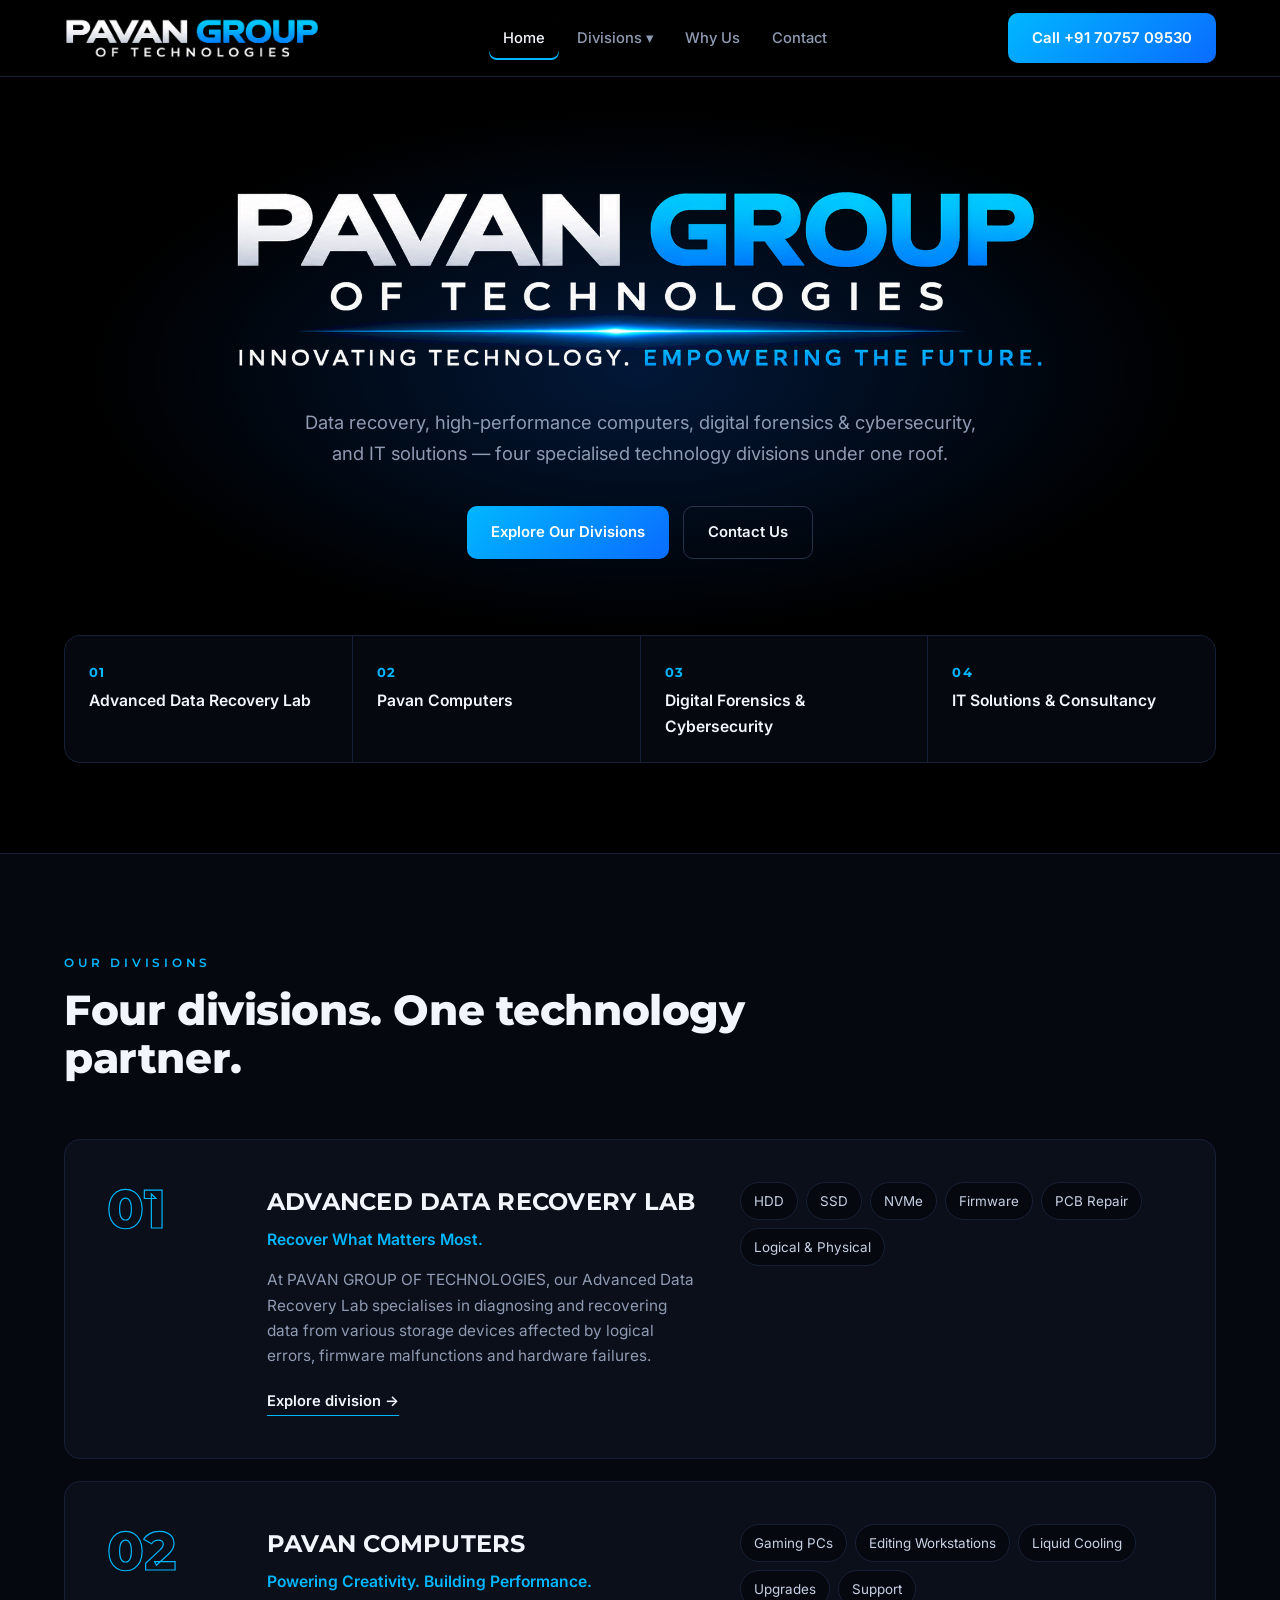
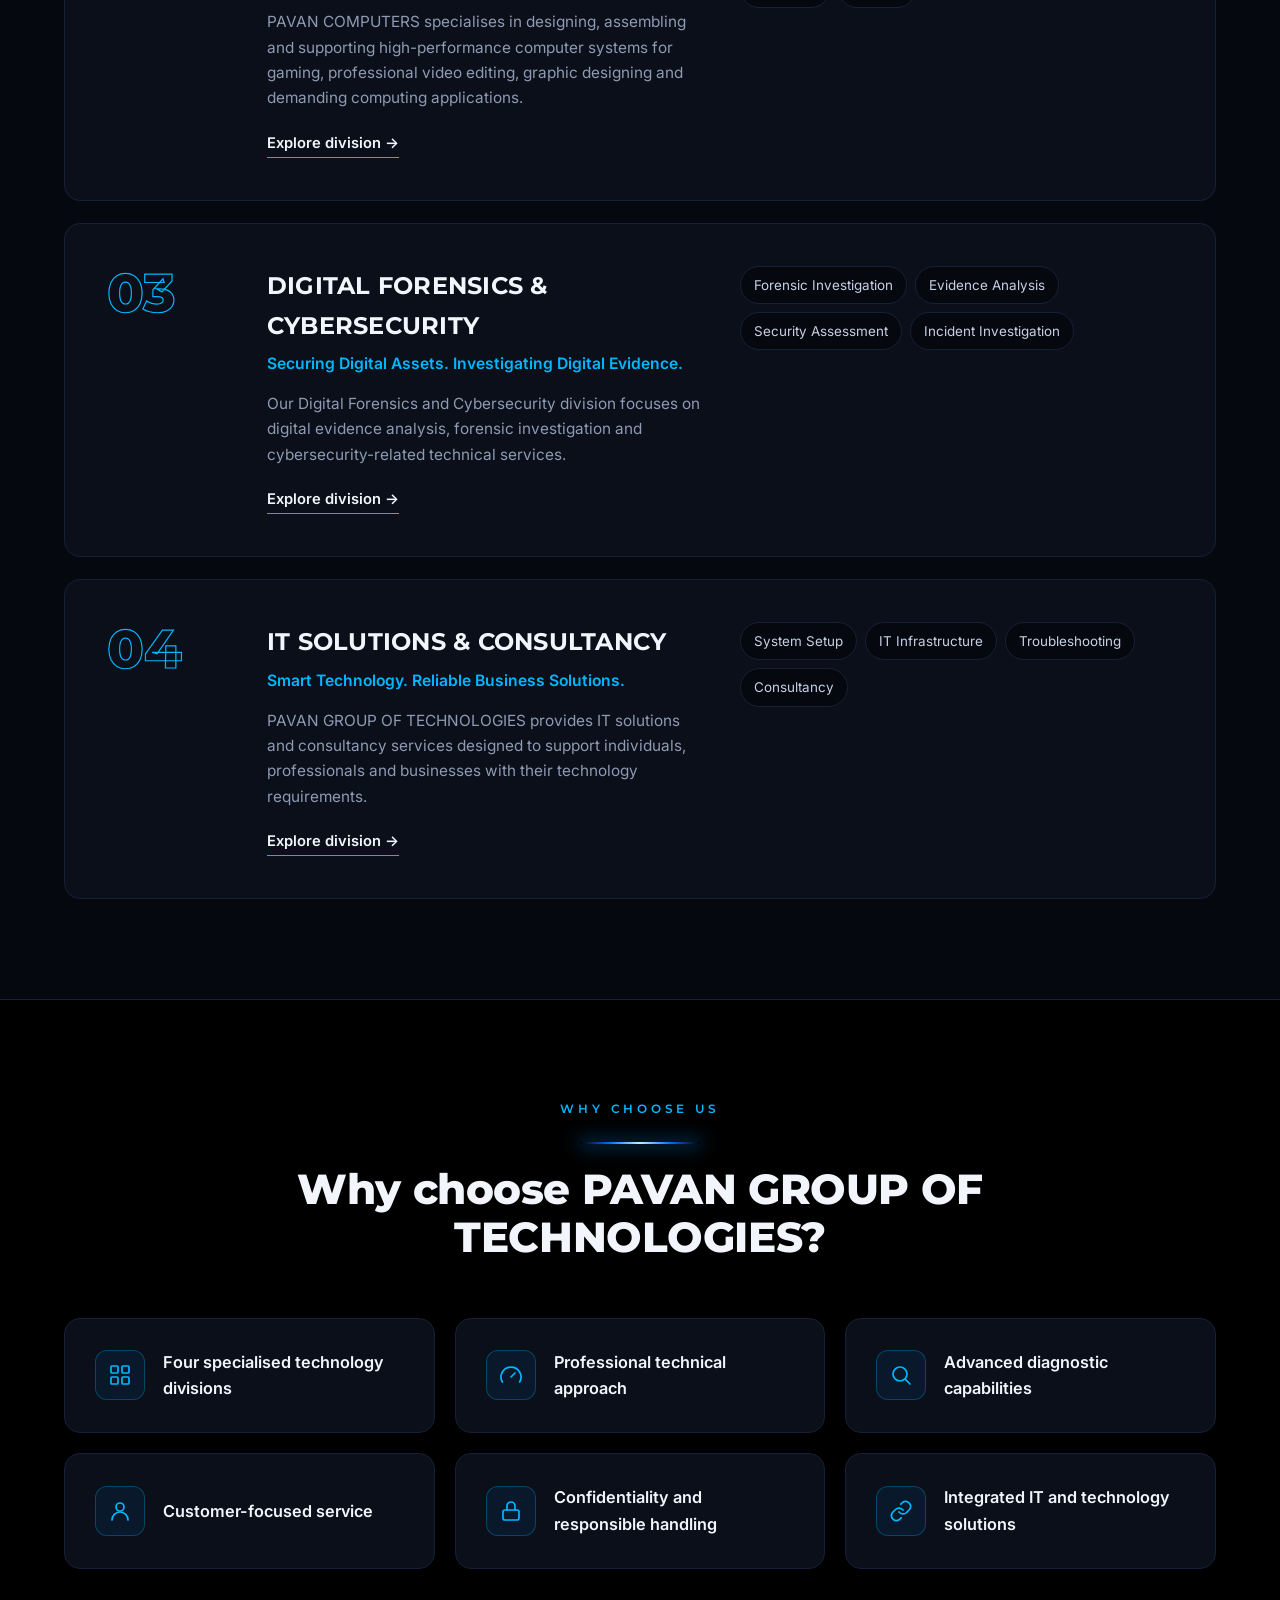
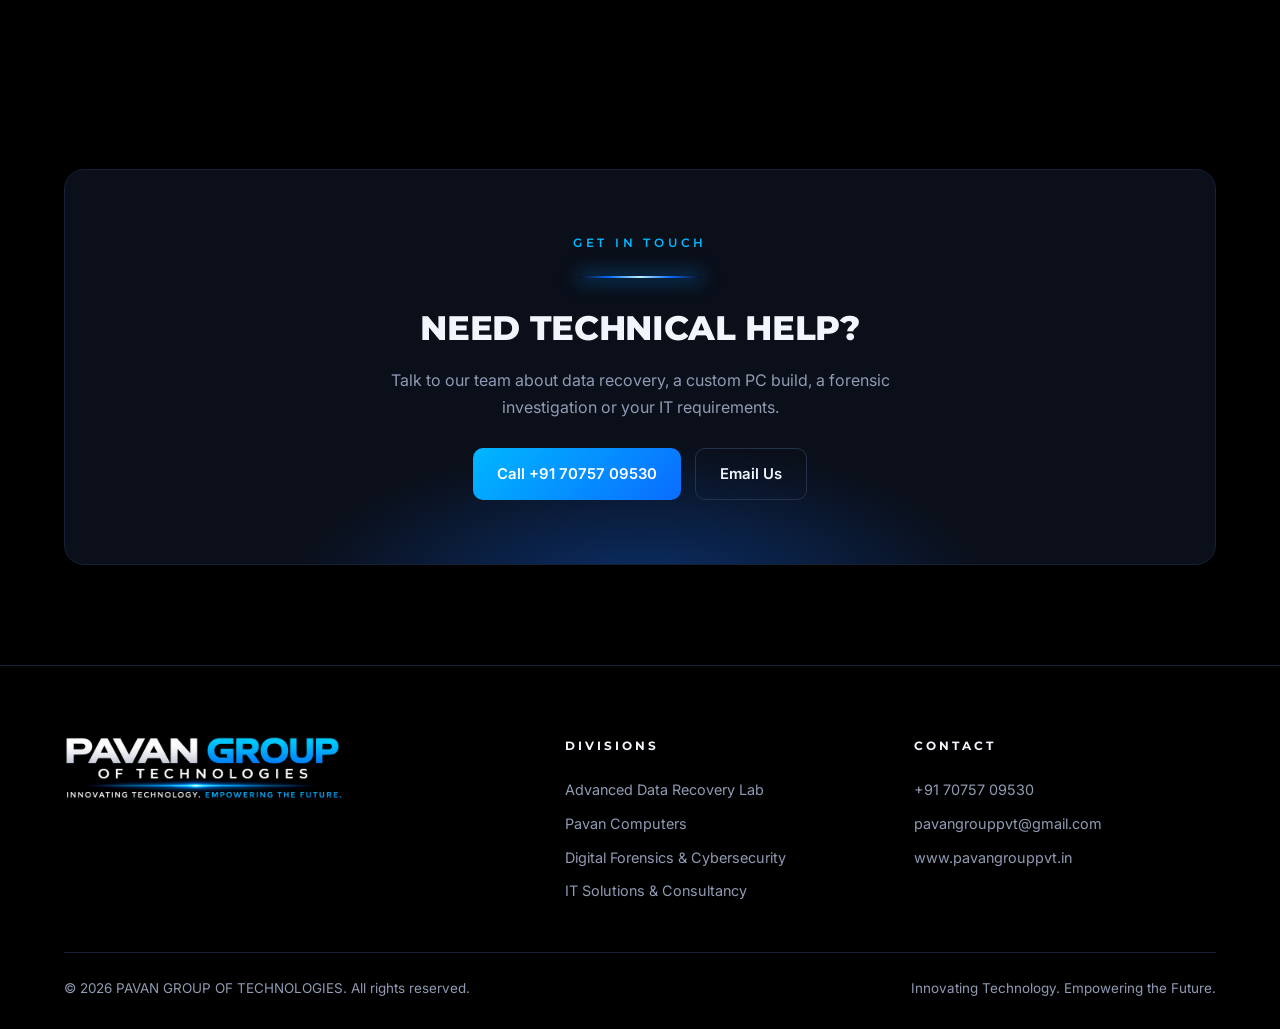
<file: index.html>
<!DOCTYPE html>
<html lang="en"><head>
<meta charset="UTF-8"><meta name="viewport" content="width=device-width, initial-scale=1.0">
<title>PAVAN GROUP OF TECHNOLOGIES | Innovating Technology. Empowering the Future.</title><meta name="description" content="Data recovery, custom high-performance computers, digital forensics & cybersecurity, and IT solutions & consultancy.">
<link rel="icon" href="assets/favicon.png">
<link rel="preconnect" href="https://fonts.googleapis.com"><link href="https://fonts.googleapis.com/css2?family=Inter:wght@400;500;600;700&family=Montserrat:wght@600;700;800&display=swap" rel="stylesheet"><link rel="stylesheet" href="styles.css">
<script>document.documentElement.classList.add('js')</script>
</head><body>
<header><div class="wrap"><nav>
  <a href="index.html" class="brand" aria-label="Pavan Group of Technologies — Home"><img src="assets/logo-header.png" alt="Pavan Group of Technologies"></a>
  <div class="links" id="links">
    <a href="index.html" class="active">Home</a>
    <div class="dd"><span tabindex="0">Divisions ▾</span><div class="dd-menu"><a href="data-recovery-lab.html"><b>01</b>Advanced Data Recovery Lab</a><a href="pavan-computers.html"><b>02</b>Pavan Computers</a><a href="digital-forensics-cybersecurity.html"><b>03</b>Digital Forensics & Cybersecurity</a><a href="it-solutions-consultancy.html"><b>04</b>IT Solutions & Consultancy</a></div></div>
    <a href="index.html#why">Why Us</a>
    <a href="contact.html">Contact</a>
  </div>
  <a href="tel:+917075709530" class="btn btn-primary">Call +91 70757 09530</a>
  <button class="menu-btn" aria-label="Menu" onclick="document.getElementById('links').classList.toggle('open')">☰</button>
</nav></div></header>
<main>
<section class="hero"><div class="wrap">
  <h1 style="position:absolute;width:1px;height:1px;overflow:hidden;clip:rect(0 0 0 0)">PAVAN GROUP OF TECHNOLOGIES — Innovating Technology. Empowering the Future.</h1>
  <img class="hero-logo" src="assets/logo-full.png" alt="Pavan Group of Technologies — Innovating Technology. Empowering the Future.">
  <p class="lead">Data recovery, high-performance computers, digital forensics &amp; cybersecurity, and IT solutions — four specialised technology divisions under one roof.</p>
  <div class="cta-row"><a href="#divisions" class="btn btn-primary">Explore Our Divisions</a><a href="contact.html" class="btn btn-ghost">Contact Us</a></div>
  <div class="div-strip"><a href="data-recovery-lab.html"><b>01</b><span>Advanced Data Recovery Lab</span></a><a href="pavan-computers.html"><b>02</b><span>Pavan Computers</span></a><a href="digital-forensics-cybersecurity.html"><b>03</b><span>Digital Forensics & Cybersecurity</span></a><a href="it-solutions-consultancy.html"><b>04</b><span>IT Solutions & Consultancy</span></a></div>
</div></section>

<section id="divisions" class="alt"><div class="wrap">
  <div class="head reveal"><div class="label">Our Divisions</div><h2>Four divisions. One technology partner.</h2></div>
  <div class="divs"><div class="dv reveal"><div class="n">01</div>
  <div><h3>Advanced Data Recovery Lab</h3><div class="tg">Recover What Matters Most.</div><p>At PAVAN GROUP OF TECHNOLOGIES, our Advanced Data Recovery Lab specialises in diagnosing and recovering data from various storage devices affected by logical errors, firmware malfunctions and hardware failures.</p><a class="more" href="data-recovery-lab.html">Explore division →</a></div>
  <ul class="chips"><li>HDD</li><li>SSD</li><li>NVMe</li><li>Firmware</li><li>PCB Repair</li><li>Logical & Physical</li></ul></div><div class="dv reveal"><div class="n">02</div>
  <div><h3>PAVAN COMPUTERS</h3><div class="tg">Powering Creativity. Building Performance.</div><p>PAVAN COMPUTERS specialises in designing, assembling and supporting high-performance computer systems for gaming, professional video editing, graphic designing and demanding computing applications.</p><a class="more" href="pavan-computers.html">Explore division →</a></div>
  <ul class="chips"><li>Gaming PCs</li><li>Editing Workstations</li><li>Liquid Cooling</li><li>Upgrades</li><li>Support</li></ul></div><div class="dv reveal"><div class="n">03</div>
  <div><h3>Digital Forensics & Cybersecurity</h3><div class="tg">Securing Digital Assets. Investigating Digital Evidence.</div><p>Our Digital Forensics and Cybersecurity division focuses on digital evidence analysis, forensic investigation and cybersecurity-related technical services.</p><a class="more" href="digital-forensics-cybersecurity.html">Explore division →</a></div>
  <ul class="chips"><li>Forensic Investigation</li><li>Evidence Analysis</li><li>Security Assessment</li><li>Incident Investigation</li></ul></div><div class="dv reveal"><div class="n">04</div>
  <div><h3>IT Solutions & Consultancy</h3><div class="tg">Smart Technology. Reliable Business Solutions.</div><p>PAVAN GROUP OF TECHNOLOGIES provides IT solutions and consultancy services designed to support individuals, professionals and businesses with their technology requirements.</p><a class="more" href="it-solutions-consultancy.html">Explore division →</a></div>
  <ul class="chips"><li>System Setup</li><li>IT Infrastructure</li><li>Troubleshooting</li><li>Consultancy</li></ul></div></div>
</div></section>

<section id="why"><div class="wrap">
  <div class="head center reveal"><div class="label">Why Choose Us</div><hr class="glow short center"><h2>Why choose PAVAN GROUP OF TECHNOLOGIES?</h2></div>
  <div class="why"><div class="reveal"><div class="icon"><svg viewBox="0 0 24 24"><rect x="3" y="3" width="7" height="7" rx="1"/><rect x="14" y="3" width="7" height="7" rx="1"/><rect x="3" y="14" width="7" height="7" rx="1"/><rect x="14" y="14" width="7" height="7" rx="1"/></svg></div><h4>Four specialised technology divisions</h4></div><div class="reveal"><div class="icon"><svg viewBox="0 0 24 24"><path d="M12 14l4-4"/><path d="M3.3 19a10 10 0 1117.4 0"/></svg></div><h4>Professional technical approach</h4></div><div class="reveal"><div class="icon"><svg viewBox="0 0 24 24"><circle cx="11" cy="11" r="7"/><path d="M21 21l-4.3-4.3"/></svg></div><h4>Advanced diagnostic capabilities</h4></div><div class="reveal"><div class="icon"><svg viewBox="0 0 24 24"><circle cx="12" cy="8" r="4"/><path d="M4 21a8 8 0 0116 0"/></svg></div><h4>Customer-focused service</h4></div><div class="reveal"><div class="icon"><svg viewBox="0 0 24 24"><rect x="4" y="11" width="16" height="10" rx="2"/><path d="M8 11V7a4 4 0 018 0v4"/></svg></div><h4>Confidentiality and responsible handling</h4></div><div class="reveal"><div class="icon"><svg viewBox="0 0 24 24"><path d="M10 13a5 5 0 007.5.5l3-3a5 5 0 00-7-7l-1.7 1.7"/><path d="M14 11a5 5 0 00-7.5-.5l-3 3a5 5 0 007 7l1.7-1.7"/></svg></div><h4>Integrated IT and technology solutions</h4></div></div>
</div></section>
<section><div class="wrap"><div class="band reveal">
<div class="label">Get in touch</div><hr class="glow short center"><h3>Need technical help?</h3><p>Talk to our team about data recovery, a custom PC build, a forensic investigation or your IT requirements.</p>
<div class="cta-row"><a href="tel:+917075709530" class="btn btn-primary">Call +91 70757 09530</a><a href="mailto:pavangrouppvt@gmail.com" class="btn btn-ghost">Email Us</a></div>
</div></div></section></main>
<footer><div class="wrap">
  <div class="foot">
    <div><img src="assets/logo-full.png" alt="Pavan Group of Technologies — Innovating Technology. Empowering the Future."></div>
    <div><h5>Divisions</h5><a href="data-recovery-lab.html">Advanced Data Recovery Lab</a><a href="pavan-computers.html">Pavan Computers</a><a href="digital-forensics-cybersecurity.html">Digital Forensics & Cybersecurity</a><a href="it-solutions-consultancy.html">IT Solutions & Consultancy</a></div>
    <div><h5>Contact</h5><a href="tel:+917075709530">+91 70757 09530</a><a href="mailto:pavangrouppvt@gmail.com">pavangrouppvt@gmail.com</a><a href="https://www.pavangrouppvt.in">www.pavangrouppvt.in</a></div>
  </div>
  <div class="copy"><div>© <span class="yr"></span> PAVAN GROUP OF TECHNOLOGIES. All rights reserved.</div><div>Innovating Technology. Empowering the Future.</div></div>
</div></footer>
<script>
document.querySelectorAll('.yr').forEach(e=>e.textContent=new Date().getFullYear());
if('IntersectionObserver' in window){const io=new IntersectionObserver(es=>es.forEach(e=>{if(e.isIntersecting){e.target.classList.add('in');io.unobserve(e.target);}}),{threshold:.1});
document.querySelectorAll('.reveal').forEach(el=>io.observe(el));}
setTimeout(()=>document.querySelectorAll('.reveal').forEach(e=>e.classList.add('in')),1800);
</script>
</body></html>
</file>
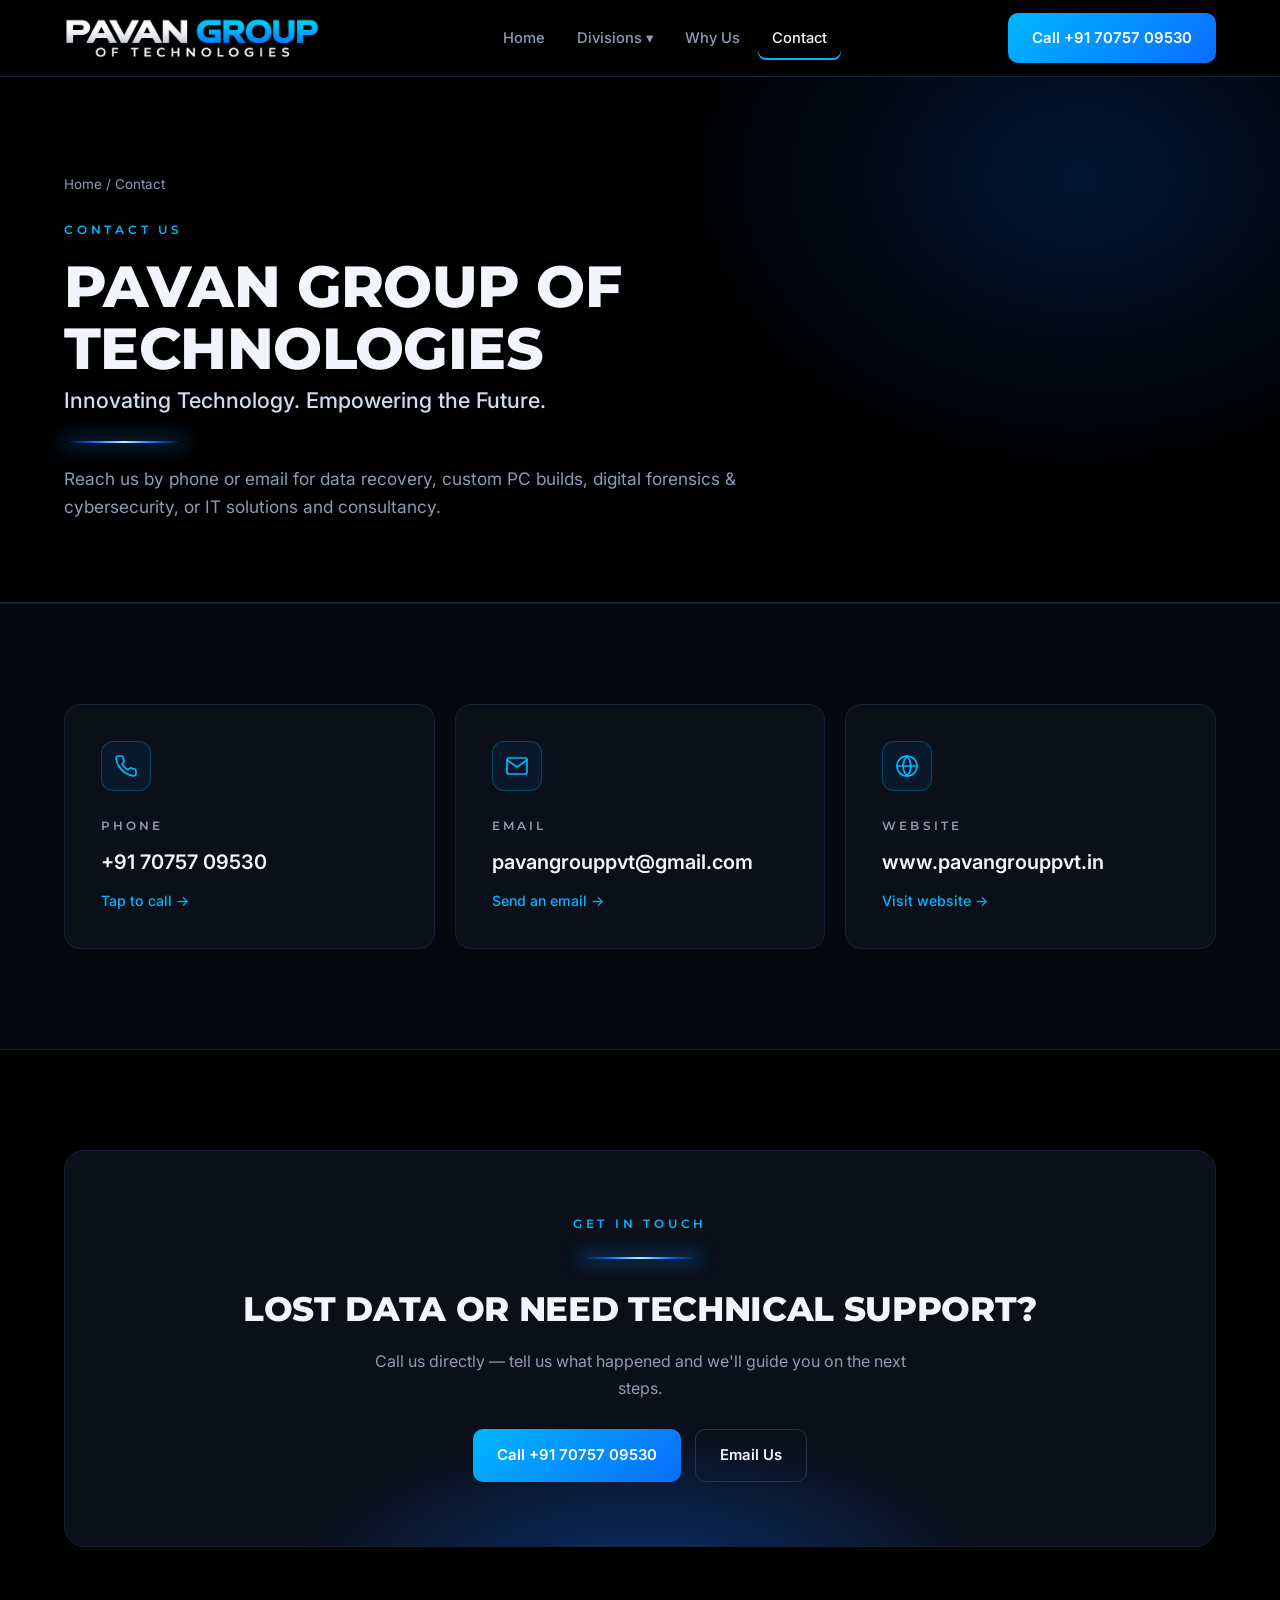
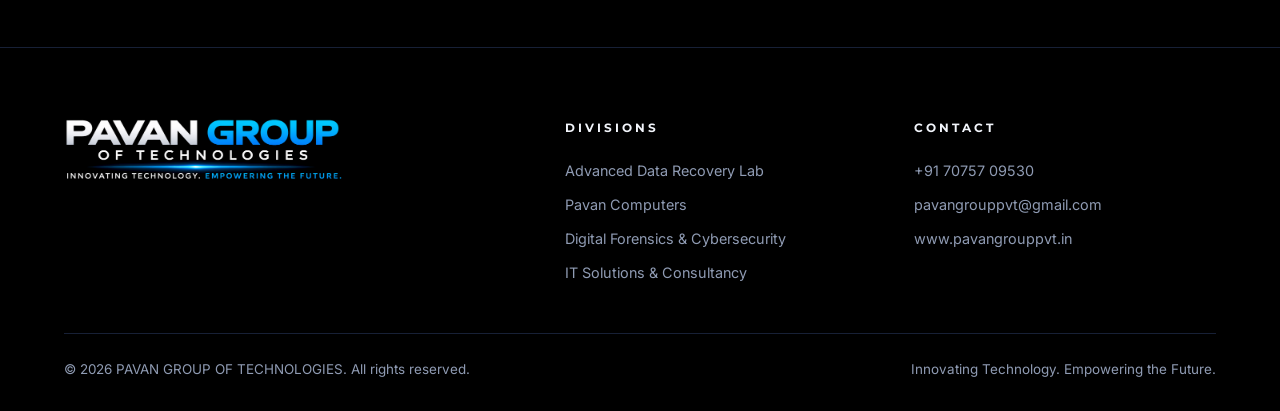
<file: contact.html>
<!DOCTYPE html>
<html lang="en"><head>
<meta charset="UTF-8"><meta name="viewport" content="width=device-width, initial-scale=1.0">
<title>Contact | PAVAN GROUP OF TECHNOLOGIES</title><meta name="description" content="Contact PAVAN GROUP OF TECHNOLOGIES — phone, email and website.">
<link rel="icon" href="assets/favicon.png">
<link rel="preconnect" href="https://fonts.googleapis.com"><link href="https://fonts.googleapis.com/css2?family=Inter:wght@400;500;600;700&family=Montserrat:wght@600;700;800&display=swap" rel="stylesheet"><link rel="stylesheet" href="styles.css">
<script>document.documentElement.classList.add('js')</script>
</head><body>
<header><div class="wrap"><nav>
  <a href="index.html" class="brand" aria-label="Pavan Group of Technologies — Home"><img src="assets/logo-header.png" alt="Pavan Group of Technologies"></a>
  <div class="links" id="links">
    <a href="index.html">Home</a>
    <div class="dd"><span tabindex="0">Divisions ▾</span><div class="dd-menu"><a href="data-recovery-lab.html"><b>01</b>Advanced Data Recovery Lab</a><a href="pavan-computers.html"><b>02</b>Pavan Computers</a><a href="digital-forensics-cybersecurity.html"><b>03</b>Digital Forensics & Cybersecurity</a><a href="it-solutions-consultancy.html"><b>04</b>IT Solutions & Consultancy</a></div></div>
    <a href="index.html#why">Why Us</a>
    <a href="contact.html" class="active">Contact</a>
  </div>
  <a href="tel:+917075709530" class="btn btn-primary">Call +91 70757 09530</a>
  <button class="menu-btn" aria-label="Menu" onclick="document.getElementById('links').classList.toggle('open')">☰</button>
</nav></div></header>
<main>
<section class="phero"><div class="wrap">
  <div class="crumbs"><a href="index.html">Home</a> / Contact</div>
  <div class="label">Contact Us</div>
  <h1>PAVAN GROUP OF TECHNOLOGIES</h1>
  <div class="tag">Innovating Technology. Empowering the Future.</div>
  <hr class="glow short">
  <p class="lead">Reach us by phone or email for data recovery, custom PC builds, digital forensics &amp; cybersecurity, or IT solutions and consultancy.</p>
</div></section>

<section class="alt"><div class="wrap">
  <div class="cards">
    <a class="ccard reveal" href="tel:+917075709530"><div class="icon"><svg viewBox="0 0 24 24"><path d="M22 16.9v3a2 2 0 01-2.2 2 19.8 19.8 0 01-8.6-3.1 19.5 19.5 0 01-6-6A19.8 19.8 0 012.1 4.2 2 2 0 014.1 2h3a2 2 0 012 1.7c.1.9.4 1.8.7 2.7a2 2 0 01-.5 2.1L8 9.8a16 16 0 006 6l1.3-1.3a2 2 0 012.1-.4c.9.3 1.8.6 2.7.7a2 2 0 011.7 2z"/></svg></div><h4>Phone</h4><p>+91 70757 09530</p><small>Tap to call →</small></a>
    <a class="ccard reveal" href="mailto:pavangrouppvt@gmail.com"><div class="icon"><svg viewBox="0 0 24 24"><rect x="2" y="4" width="20" height="16" rx="2"/><path d="M22 6l-10 7L2 6"/></svg></div><h4>Email</h4><p>pavangrouppvt@gmail.com</p><small>Send an email →</small></a>
    <a class="ccard reveal" href="https://www.pavangrouppvt.in"><div class="icon"><svg viewBox="0 0 24 24"><circle cx="12" cy="12" r="10"/><path d="M2 12h20M12 2a15 15 0 010 20M12 2a15 15 0 000 20"/></svg></div><h4>Website</h4><p>www.pavangrouppvt.in</p><small>Visit website →</small></a>
  </div>
  
</div></section>
<section><div class="wrap"><div class="band reveal">
<div class="label">Get in touch</div><hr class="glow short center"><h3>Lost data or need technical support?</h3><p>Call us directly — tell us what happened and we'll guide you on the next steps.</p>
<div class="cta-row"><a href="tel:+917075709530" class="btn btn-primary">Call +91 70757 09530</a><a href="mailto:pavangrouppvt@gmail.com" class="btn btn-ghost">Email Us</a></div>
</div></div></section></main>
<footer><div class="wrap">
  <div class="foot">
    <div><img src="assets/logo-full.png" alt="Pavan Group of Technologies — Innovating Technology. Empowering the Future."></div>
    <div><h5>Divisions</h5><a href="data-recovery-lab.html">Advanced Data Recovery Lab</a><a href="pavan-computers.html">Pavan Computers</a><a href="digital-forensics-cybersecurity.html">Digital Forensics & Cybersecurity</a><a href="it-solutions-consultancy.html">IT Solutions & Consultancy</a></div>
    <div><h5>Contact</h5><a href="tel:+917075709530">+91 70757 09530</a><a href="mailto:pavangrouppvt@gmail.com">pavangrouppvt@gmail.com</a><a href="https://www.pavangrouppvt.in">www.pavangrouppvt.in</a></div>
  </div>
  <div class="copy"><div>© <span class="yr"></span> PAVAN GROUP OF TECHNOLOGIES. All rights reserved.</div><div>Innovating Technology. Empowering the Future.</div></div>
</div></footer>
<script>
document.querySelectorAll('.yr').forEach(e=>e.textContent=new Date().getFullYear());
if('IntersectionObserver' in window){const io=new IntersectionObserver(es=>es.forEach(e=>{if(e.isIntersecting){e.target.classList.add('in');io.unobserve(e.target);}}),{threshold:.1});
document.querySelectorAll('.reveal').forEach(el=>io.observe(el));}
setTimeout(()=>document.querySelectorAll('.reveal').forEach(e=>e.classList.add('in')),1800);
</script>
</body></html>
</file>
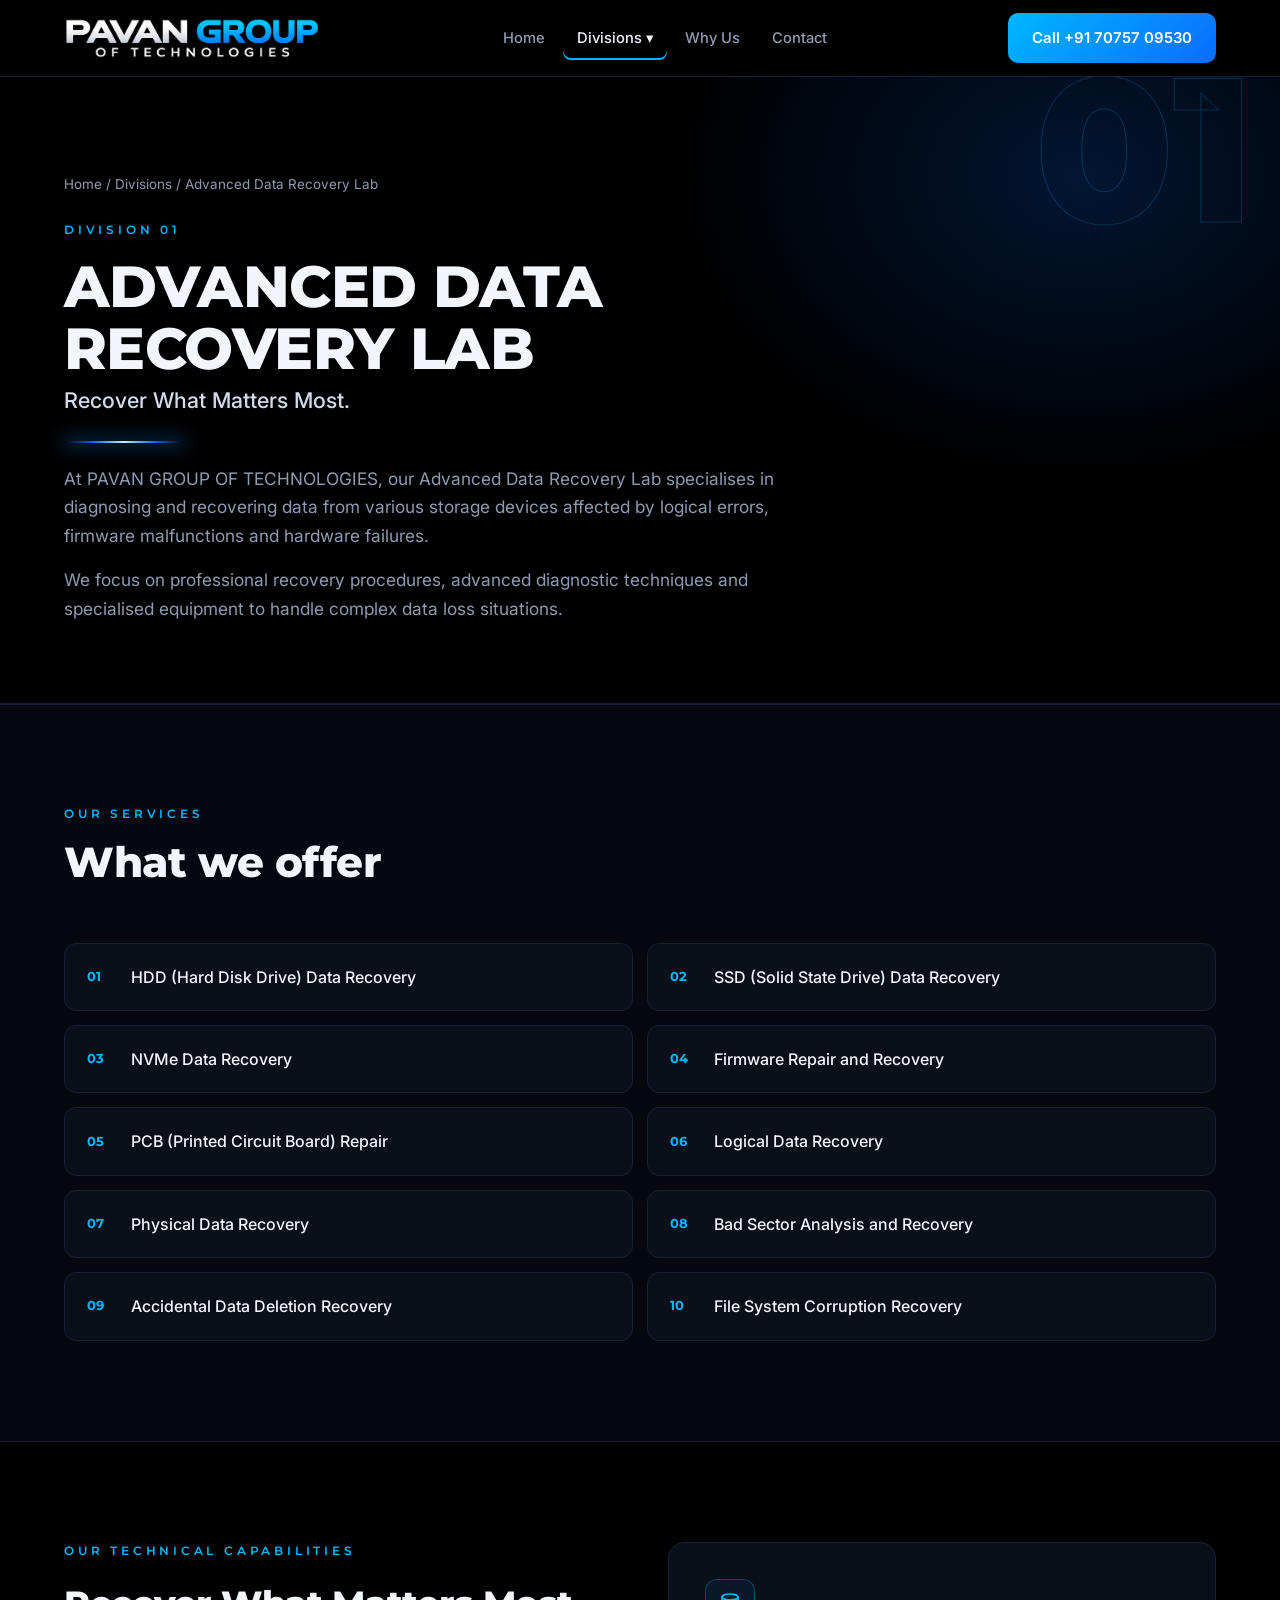
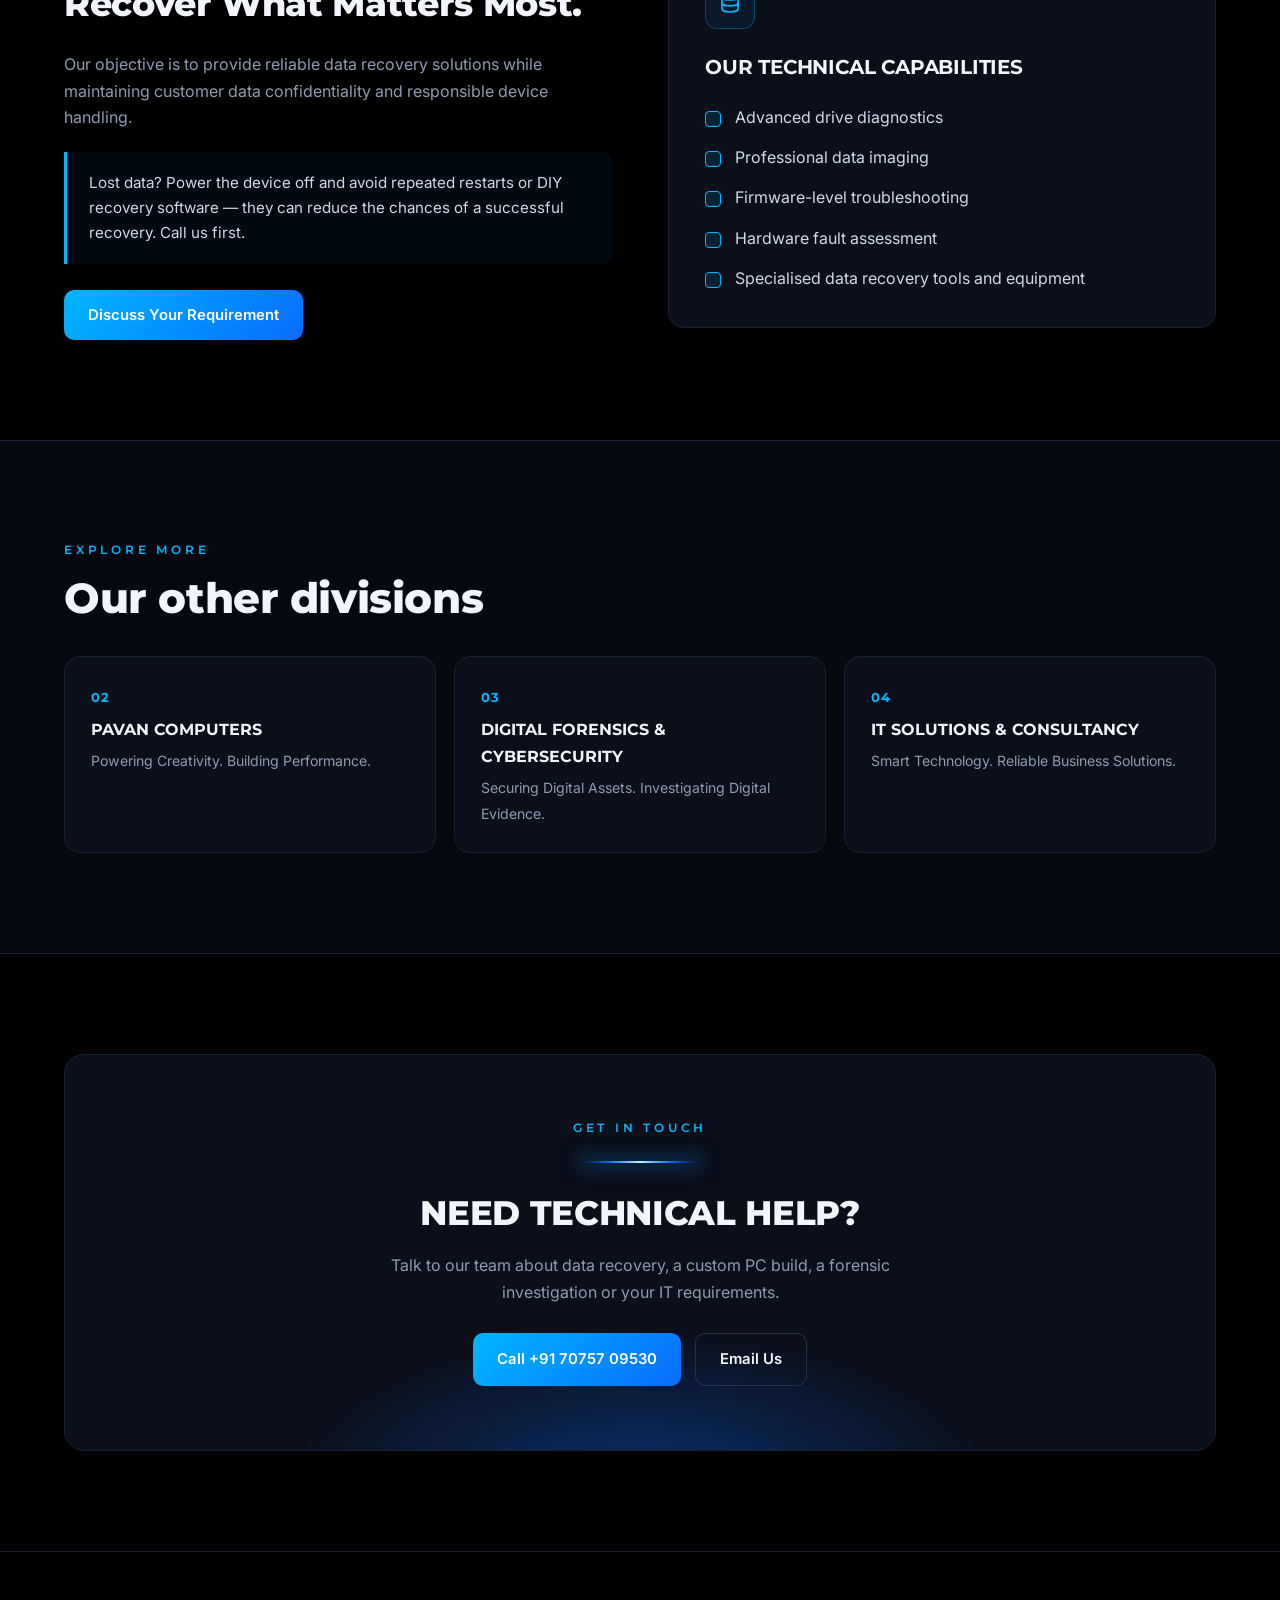
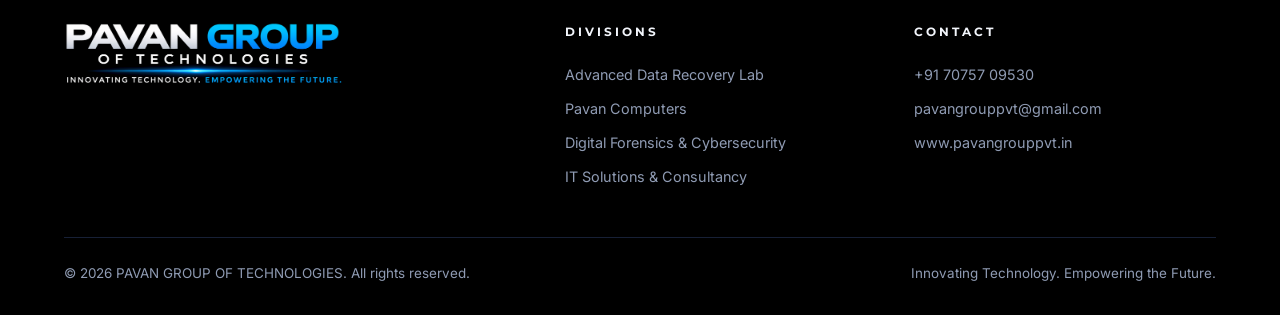
<file: data-recovery-lab.html>
<!DOCTYPE html>
<html lang="en"><head>
<meta charset="UTF-8"><meta name="viewport" content="width=device-width, initial-scale=1.0">
<title>Advanced Data Recovery Lab | PAVAN GROUP OF TECHNOLOGIES</title><meta name="description" content="At PAVAN GROUP OF TECHNOLOGIES, our Advanced Data Recovery Lab specialises in diagnosing and recovering data from various storage devices affected by logic">
<link rel="icon" href="assets/favicon.png">
<link rel="preconnect" href="https://fonts.googleapis.com"><link href="https://fonts.googleapis.com/css2?family=Inter:wght@400;500;600;700&family=Montserrat:wght@600;700;800&display=swap" rel="stylesheet"><link rel="stylesheet" href="styles.css">
<script>document.documentElement.classList.add('js')</script>
</head><body>
<header><div class="wrap"><nav>
  <a href="index.html" class="brand" aria-label="Pavan Group of Technologies — Home"><img src="assets/logo-header.png" alt="Pavan Group of Technologies"></a>
  <div class="links" id="links">
    <a href="index.html">Home</a>
    <div class="dd"><span class="active" tabindex="0">Divisions ▾</span><div class="dd-menu"><a href="data-recovery-lab.html" class="active"><b>01</b>Advanced Data Recovery Lab</a><a href="pavan-computers.html"><b>02</b>Pavan Computers</a><a href="digital-forensics-cybersecurity.html"><b>03</b>Digital Forensics & Cybersecurity</a><a href="it-solutions-consultancy.html"><b>04</b>IT Solutions & Consultancy</a></div></div>
    <a href="index.html#why">Why Us</a>
    <a href="contact.html">Contact</a>
  </div>
  <a href="tel:+917075709530" class="btn btn-primary">Call +91 70757 09530</a>
  <button class="menu-btn" aria-label="Menu" onclick="document.getElementById('links').classList.toggle('open')">☰</button>
</nav></div></header>
<main>
<section class="phero"><div class="num">01</div><div class="wrap">
  <div class="crumbs"><a href="index.html">Home</a> / Divisions / Advanced Data Recovery Lab</div>
  <div class="label">Division 01</div>
  <h1>Advanced Data Recovery Lab</h1>
  <div class="tag">Recover What Matters Most.</div>
  <hr class="glow short">
  <p class="lead" style="margin-top:16px">At PAVAN GROUP OF TECHNOLOGIES, our Advanced Data Recovery Lab specialises in diagnosing and recovering data from various storage devices affected by logical errors, firmware malfunctions and hardware failures.</p><p class="lead" style="margin-top:16px">We focus on professional recovery procedures, advanced diagnostic techniques and specialised equipment to handle complex data loss situations.</p>
</div></section>

<section class="alt"><div class="wrap">
  <div class="head reveal"><div class="label">Our Services</div><h2>What we offer</h2></div>
  <div class="sgrid"><div class="sitem reveal"><span class="k">01</span><span>HDD (Hard Disk Drive) Data Recovery</span></div><div class="sitem reveal"><span class="k">02</span><span>SSD (Solid State Drive) Data Recovery</span></div><div class="sitem reveal"><span class="k">03</span><span>NVMe Data Recovery</span></div><div class="sitem reveal"><span class="k">04</span><span>Firmware Repair and Recovery</span></div><div class="sitem reveal"><span class="k">05</span><span>PCB (Printed Circuit Board) Repair</span></div><div class="sitem reveal"><span class="k">06</span><span>Logical Data Recovery</span></div><div class="sitem reveal"><span class="k">07</span><span>Physical Data Recovery</span></div><div class="sitem reveal"><span class="k">08</span><span>Bad Sector Analysis and Recovery</span></div><div class="sitem reveal"><span class="k">09</span><span>Accidental Data Deletion Recovery</span></div><div class="sitem reveal"><span class="k">10</span><span>File System Corruption Recovery</span></div></div>
</div></section>

<section><div class="wrap"><div class="split">
  <div class="reveal"><div class="label">Our Technical Capabilities</div><h2 style="font-size:clamp(1.6rem,3vw,2.2rem);font-weight:800;margin:14px 0 18px">Recover What Matters Most.</h2><p>Our objective is to provide reliable data recovery solutions while maintaining customer data confidentiality and responsible device handling.</p><div class="note">Lost data? Power the device off and avoid repeated restarts or DIY recovery software — they can reduce the chances of a successful recovery. Call us first.</div><a href="contact.html" class="btn btn-primary" style="margin-top:26px">Discuss Your Requirement</a></div>
  <div class="panel reveal"><div class="icon"><svg viewBox="0 0 24 24"><ellipse cx="12" cy="5" rx="8" ry="3"/><path d="M4 5v6c0 1.7 3.6 3 8 3s8-1.3 8-3V5"/><path d="M4 11v6c0 1.7 3.6 3 8 3s8-1.3 8-3v-6"/></svg></div><h3 style="margin-top:22px">Our Technical Capabilities</h3><ul class="list"><li>Advanced drive diagnostics</li><li>Professional data imaging</li><li>Firmware-level troubleshooting</li><li>Hardware fault assessment</li><li>Specialised data recovery tools and equipment</li></ul></div>
</div></div></section>

<section class="alt"><div class="wrap">
  <div class="head reveal" style="margin-bottom:34px"><div class="label">Explore More</div><h2>Our other divisions</h2></div>
  <div class="other"><a href="pavan-computers.html"><b>02</b><strong>PAVAN COMPUTERS</strong><span>Powering Creativity. Building Performance.</span></a><a href="digital-forensics-cybersecurity.html"><b>03</b><strong>Digital Forensics & Cybersecurity</strong><span>Securing Digital Assets. Investigating Digital Evidence.</span></a><a href="it-solutions-consultancy.html"><b>04</b><strong>IT Solutions & Consultancy</strong><span>Smart Technology. Reliable Business Solutions.</span></a></div>
</div></section>
<section><div class="wrap"><div class="band reveal">
<div class="label">Get in touch</div><hr class="glow short center"><h3>Need technical help?</h3><p>Talk to our team about data recovery, a custom PC build, a forensic investigation or your IT requirements.</p>
<div class="cta-row"><a href="tel:+917075709530" class="btn btn-primary">Call +91 70757 09530</a><a href="mailto:pavangrouppvt@gmail.com" class="btn btn-ghost">Email Us</a></div>
</div></div></section></main>
<footer><div class="wrap">
  <div class="foot">
    <div><img src="assets/logo-full.png" alt="Pavan Group of Technologies — Innovating Technology. Empowering the Future."></div>
    <div><h5>Divisions</h5><a href="data-recovery-lab.html">Advanced Data Recovery Lab</a><a href="pavan-computers.html">Pavan Computers</a><a href="digital-forensics-cybersecurity.html">Digital Forensics & Cybersecurity</a><a href="it-solutions-consultancy.html">IT Solutions & Consultancy</a></div>
    <div><h5>Contact</h5><a href="tel:+917075709530">+91 70757 09530</a><a href="mailto:pavangrouppvt@gmail.com">pavangrouppvt@gmail.com</a><a href="https://www.pavangrouppvt.in">www.pavangrouppvt.in</a></div>
  </div>
  <div class="copy"><div>© <span class="yr"></span> PAVAN GROUP OF TECHNOLOGIES. All rights reserved.</div><div>Innovating Technology. Empowering the Future.</div></div>
</div></footer>
<script>
document.querySelectorAll('.yr').forEach(e=>e.textContent=new Date().getFullYear());
if('IntersectionObserver' in window){const io=new IntersectionObserver(es=>es.forEach(e=>{if(e.isIntersecting){e.target.classList.add('in');io.unobserve(e.target);}}),{threshold:.1});
document.querySelectorAll('.reveal').forEach(el=>io.observe(el));}
setTimeout(()=>document.querySelectorAll('.reveal').forEach(e=>e.classList.add('in')),1800);
</script>
</body></html>
</file>
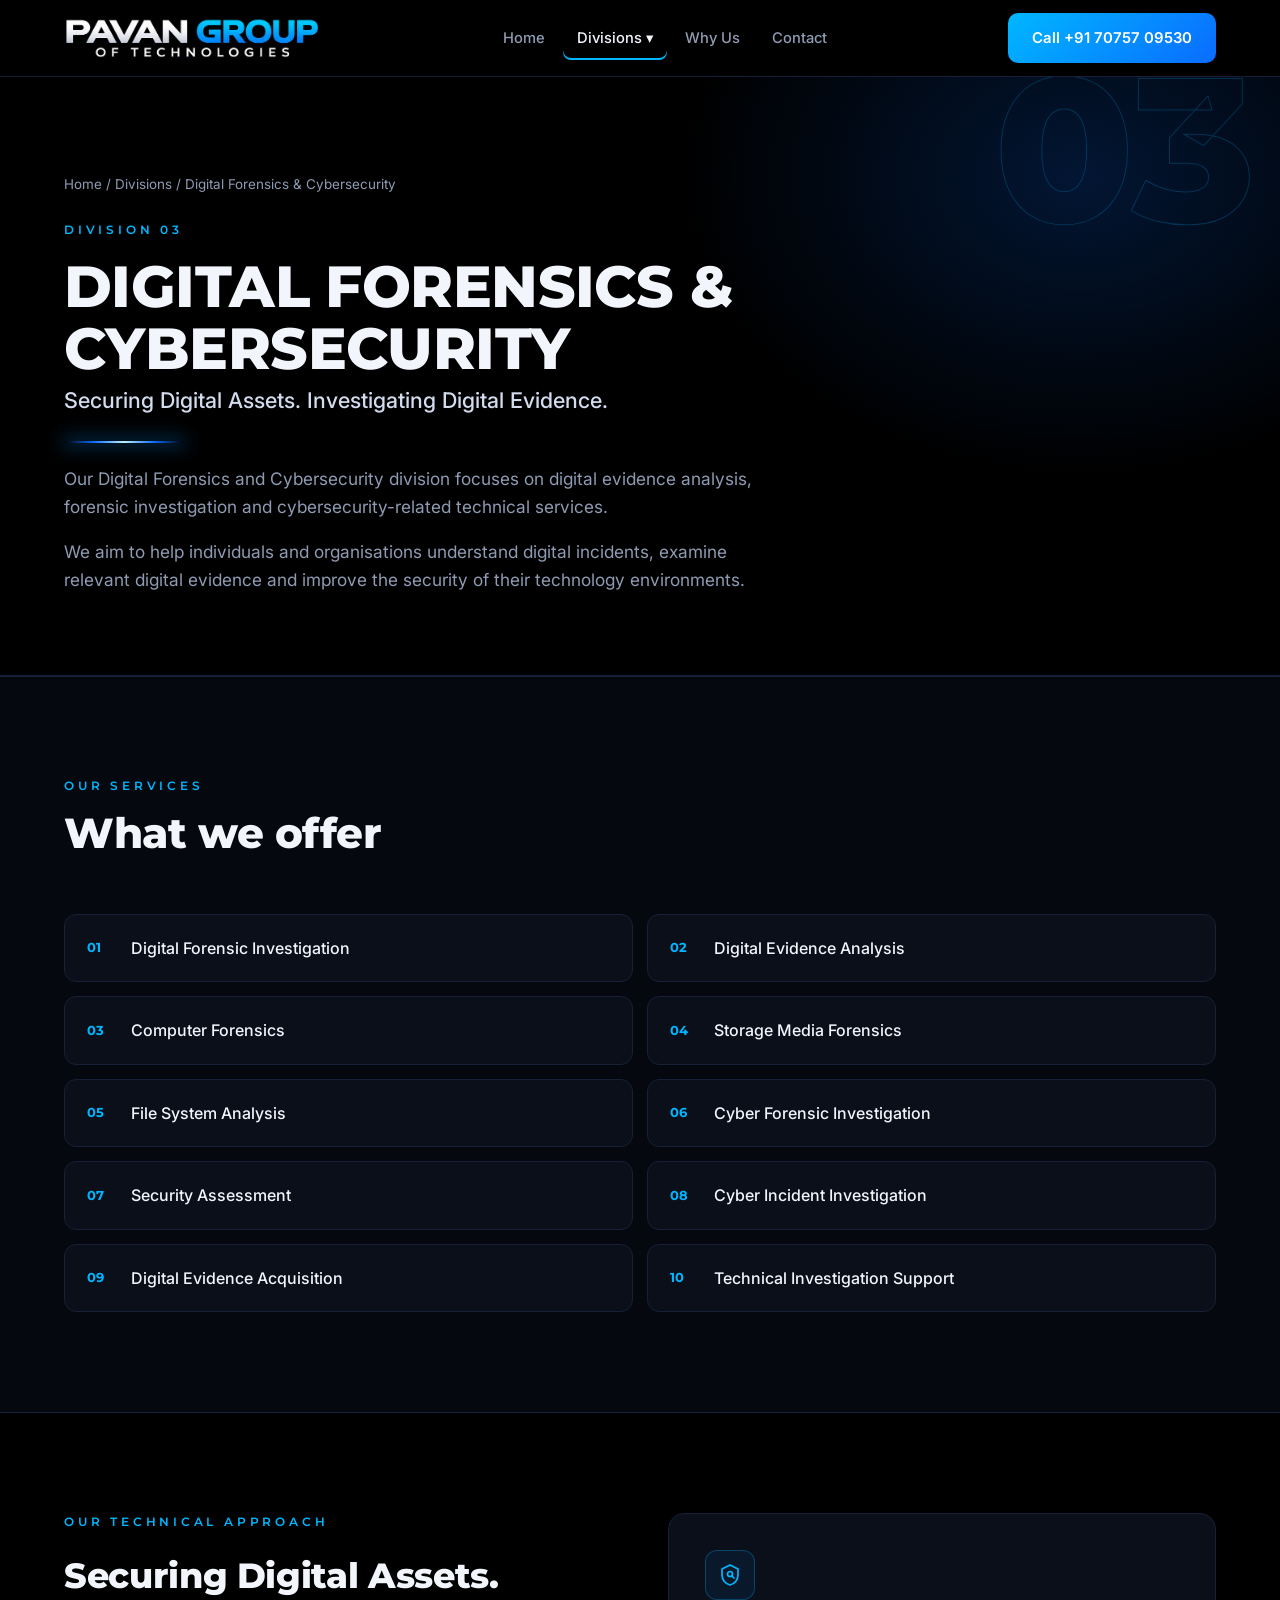
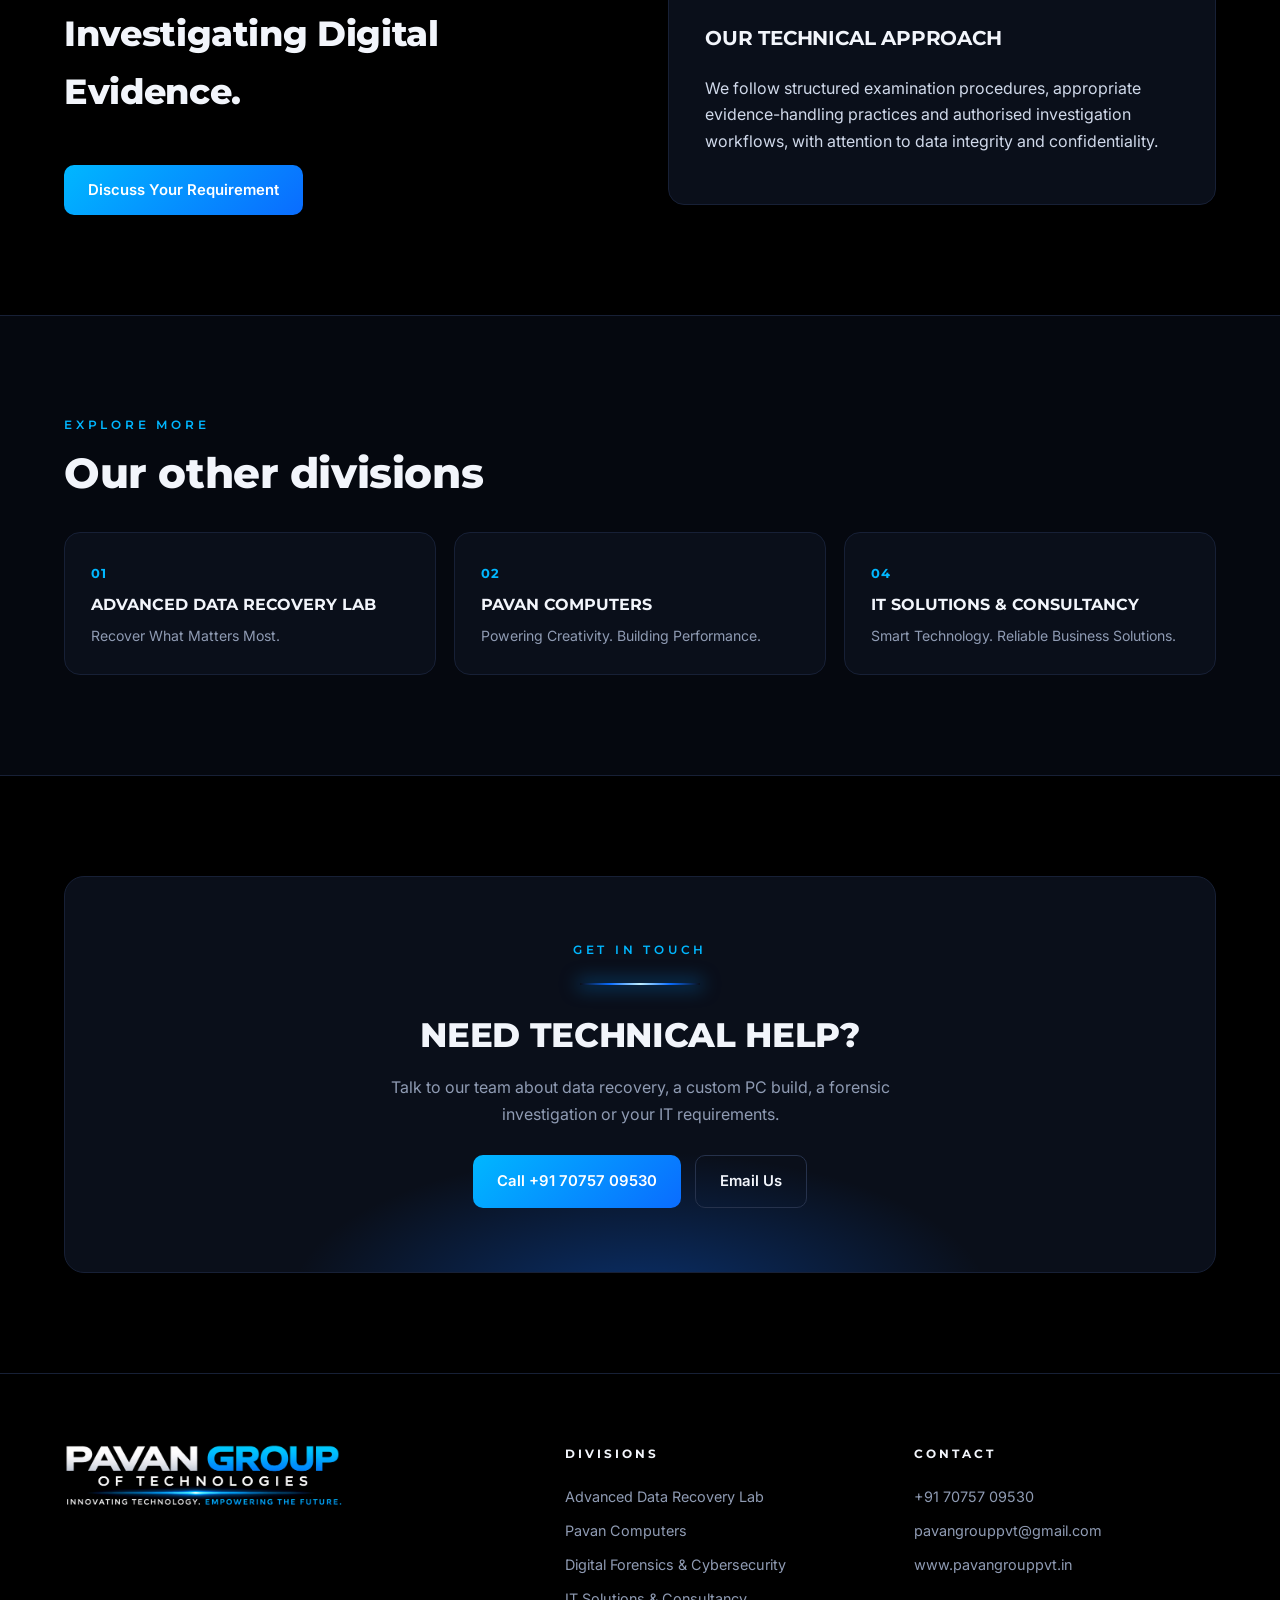
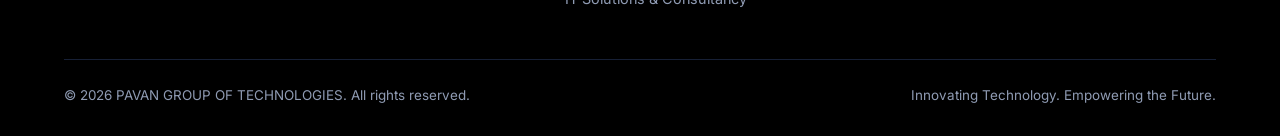
<file: digital-forensics-cybersecurity.html>
<!DOCTYPE html>
<html lang="en"><head>
<meta charset="UTF-8"><meta name="viewport" content="width=device-width, initial-scale=1.0">
<title>Digital Forensics & Cybersecurity | PAVAN GROUP OF TECHNOLOGIES</title><meta name="description" content="Our Digital Forensics and Cybersecurity division focuses on digital evidence analysis, forensic investigation and cybersecurity-related technical services.">
<link rel="icon" href="assets/favicon.png">
<link rel="preconnect" href="https://fonts.googleapis.com"><link href="https://fonts.googleapis.com/css2?family=Inter:wght@400;500;600;700&family=Montserrat:wght@600;700;800&display=swap" rel="stylesheet"><link rel="stylesheet" href="styles.css">
<script>document.documentElement.classList.add('js')</script>
</head><body>
<header><div class="wrap"><nav>
  <a href="index.html" class="brand" aria-label="Pavan Group of Technologies — Home"><img src="assets/logo-header.png" alt="Pavan Group of Technologies"></a>
  <div class="links" id="links">
    <a href="index.html">Home</a>
    <div class="dd"><span class="active" tabindex="0">Divisions ▾</span><div class="dd-menu"><a href="data-recovery-lab.html"><b>01</b>Advanced Data Recovery Lab</a><a href="pavan-computers.html"><b>02</b>Pavan Computers</a><a href="digital-forensics-cybersecurity.html" class="active"><b>03</b>Digital Forensics & Cybersecurity</a><a href="it-solutions-consultancy.html"><b>04</b>IT Solutions & Consultancy</a></div></div>
    <a href="index.html#why">Why Us</a>
    <a href="contact.html">Contact</a>
  </div>
  <a href="tel:+917075709530" class="btn btn-primary">Call +91 70757 09530</a>
  <button class="menu-btn" aria-label="Menu" onclick="document.getElementById('links').classList.toggle('open')">☰</button>
</nav></div></header>
<main>
<section class="phero"><div class="num">03</div><div class="wrap">
  <div class="crumbs"><a href="index.html">Home</a> / Divisions / Digital Forensics & Cybersecurity</div>
  <div class="label">Division 03</div>
  <h1>Digital Forensics & Cybersecurity</h1>
  <div class="tag">Securing Digital Assets. Investigating Digital Evidence.</div>
  <hr class="glow short">
  <p class="lead" style="margin-top:16px">Our Digital Forensics and Cybersecurity division focuses on digital evidence analysis, forensic investigation and cybersecurity-related technical services.</p><p class="lead" style="margin-top:16px">We aim to help individuals and organisations understand digital incidents, examine relevant digital evidence and improve the security of their technology environments.</p>
</div></section>

<section class="alt"><div class="wrap">
  <div class="head reveal"><div class="label">Our Services</div><h2>What we offer</h2></div>
  <div class="sgrid"><div class="sitem reveal"><span class="k">01</span><span>Digital Forensic Investigation</span></div><div class="sitem reveal"><span class="k">02</span><span>Digital Evidence Analysis</span></div><div class="sitem reveal"><span class="k">03</span><span>Computer Forensics</span></div><div class="sitem reveal"><span class="k">04</span><span>Storage Media Forensics</span></div><div class="sitem reveal"><span class="k">05</span><span>File System Analysis</span></div><div class="sitem reveal"><span class="k">06</span><span>Cyber Forensic Investigation</span></div><div class="sitem reveal"><span class="k">07</span><span>Security Assessment</span></div><div class="sitem reveal"><span class="k">08</span><span>Cyber Incident Investigation</span></div><div class="sitem reveal"><span class="k">09</span><span>Digital Evidence Acquisition</span></div><div class="sitem reveal"><span class="k">10</span><span>Technical Investigation Support</span></div></div>
</div></section>

<section><div class="wrap"><div class="split">
  <div class="reveal"><div class="label">Our Technical Approach</div><h2 style="font-size:clamp(1.6rem,3vw,2.2rem);font-weight:800;margin:14px 0 18px">Securing Digital Assets. Investigating Digital Evidence.</h2><a href="contact.html" class="btn btn-primary" style="margin-top:26px">Discuss Your Requirement</a></div>
  <div class="panel reveal"><div class="icon"><svg viewBox="0 0 24 24"><path d="M12 2l8 4v6c0 5-3.5 9-8 10-4.5-1-8-5-8-10V6l8-4z"/><circle cx="12" cy="11" r="2.5"/><path d="M13.8 12.8L16 15"/></svg></div><h3 style="margin-top:22px">Our Technical Approach</h3><p style="color:#d0d9ea">We follow structured examination procedures, appropriate evidence-handling practices and authorised investigation workflows, with attention to data integrity and confidentiality.</p></div>
</div></div></section>

<section class="alt"><div class="wrap">
  <div class="head reveal" style="margin-bottom:34px"><div class="label">Explore More</div><h2>Our other divisions</h2></div>
  <div class="other"><a href="data-recovery-lab.html"><b>01</b><strong>Advanced Data Recovery Lab</strong><span>Recover What Matters Most.</span></a><a href="pavan-computers.html"><b>02</b><strong>PAVAN COMPUTERS</strong><span>Powering Creativity. Building Performance.</span></a><a href="it-solutions-consultancy.html"><b>04</b><strong>IT Solutions & Consultancy</strong><span>Smart Technology. Reliable Business Solutions.</span></a></div>
</div></section>
<section><div class="wrap"><div class="band reveal">
<div class="label">Get in touch</div><hr class="glow short center"><h3>Need technical help?</h3><p>Talk to our team about data recovery, a custom PC build, a forensic investigation or your IT requirements.</p>
<div class="cta-row"><a href="tel:+917075709530" class="btn btn-primary">Call +91 70757 09530</a><a href="mailto:pavangrouppvt@gmail.com" class="btn btn-ghost">Email Us</a></div>
</div></div></section></main>
<footer><div class="wrap">
  <div class="foot">
    <div><img src="assets/logo-full.png" alt="Pavan Group of Technologies — Innovating Technology. Empowering the Future."></div>
    <div><h5>Divisions</h5><a href="data-recovery-lab.html">Advanced Data Recovery Lab</a><a href="pavan-computers.html">Pavan Computers</a><a href="digital-forensics-cybersecurity.html">Digital Forensics & Cybersecurity</a><a href="it-solutions-consultancy.html">IT Solutions & Consultancy</a></div>
    <div><h5>Contact</h5><a href="tel:+917075709530">+91 70757 09530</a><a href="mailto:pavangrouppvt@gmail.com">pavangrouppvt@gmail.com</a><a href="https://www.pavangrouppvt.in">www.pavangrouppvt.in</a></div>
  </div>
  <div class="copy"><div>© <span class="yr"></span> PAVAN GROUP OF TECHNOLOGIES. All rights reserved.</div><div>Innovating Technology. Empowering the Future.</div></div>
</div></footer>
<script>
document.querySelectorAll('.yr').forEach(e=>e.textContent=new Date().getFullYear());
if('IntersectionObserver' in window){const io=new IntersectionObserver(es=>es.forEach(e=>{if(e.isIntersecting){e.target.classList.add('in');io.unobserve(e.target);}}),{threshold:.1});
document.querySelectorAll('.reveal').forEach(el=>io.observe(el));}
setTimeout(()=>document.querySelectorAll('.reveal').forEach(e=>e.classList.add('in')),1800);
</script>
</body></html>
</file>
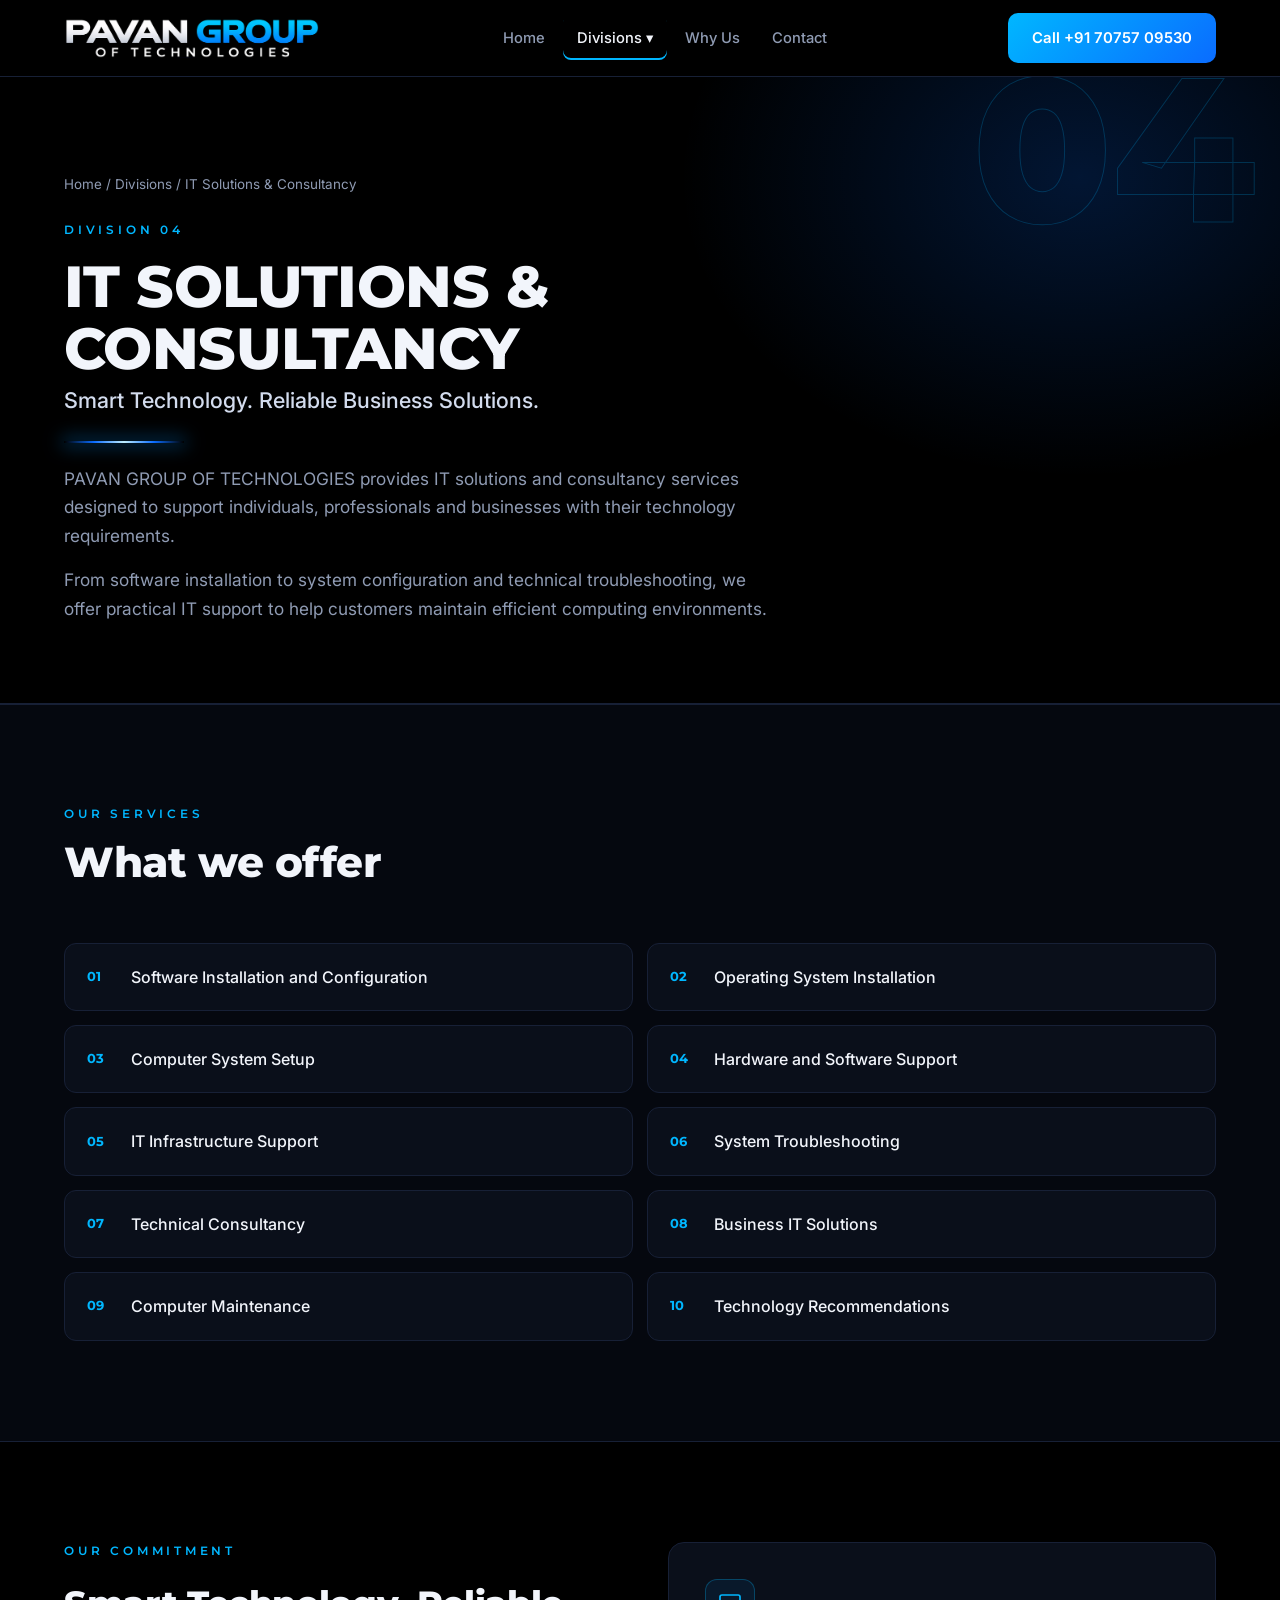
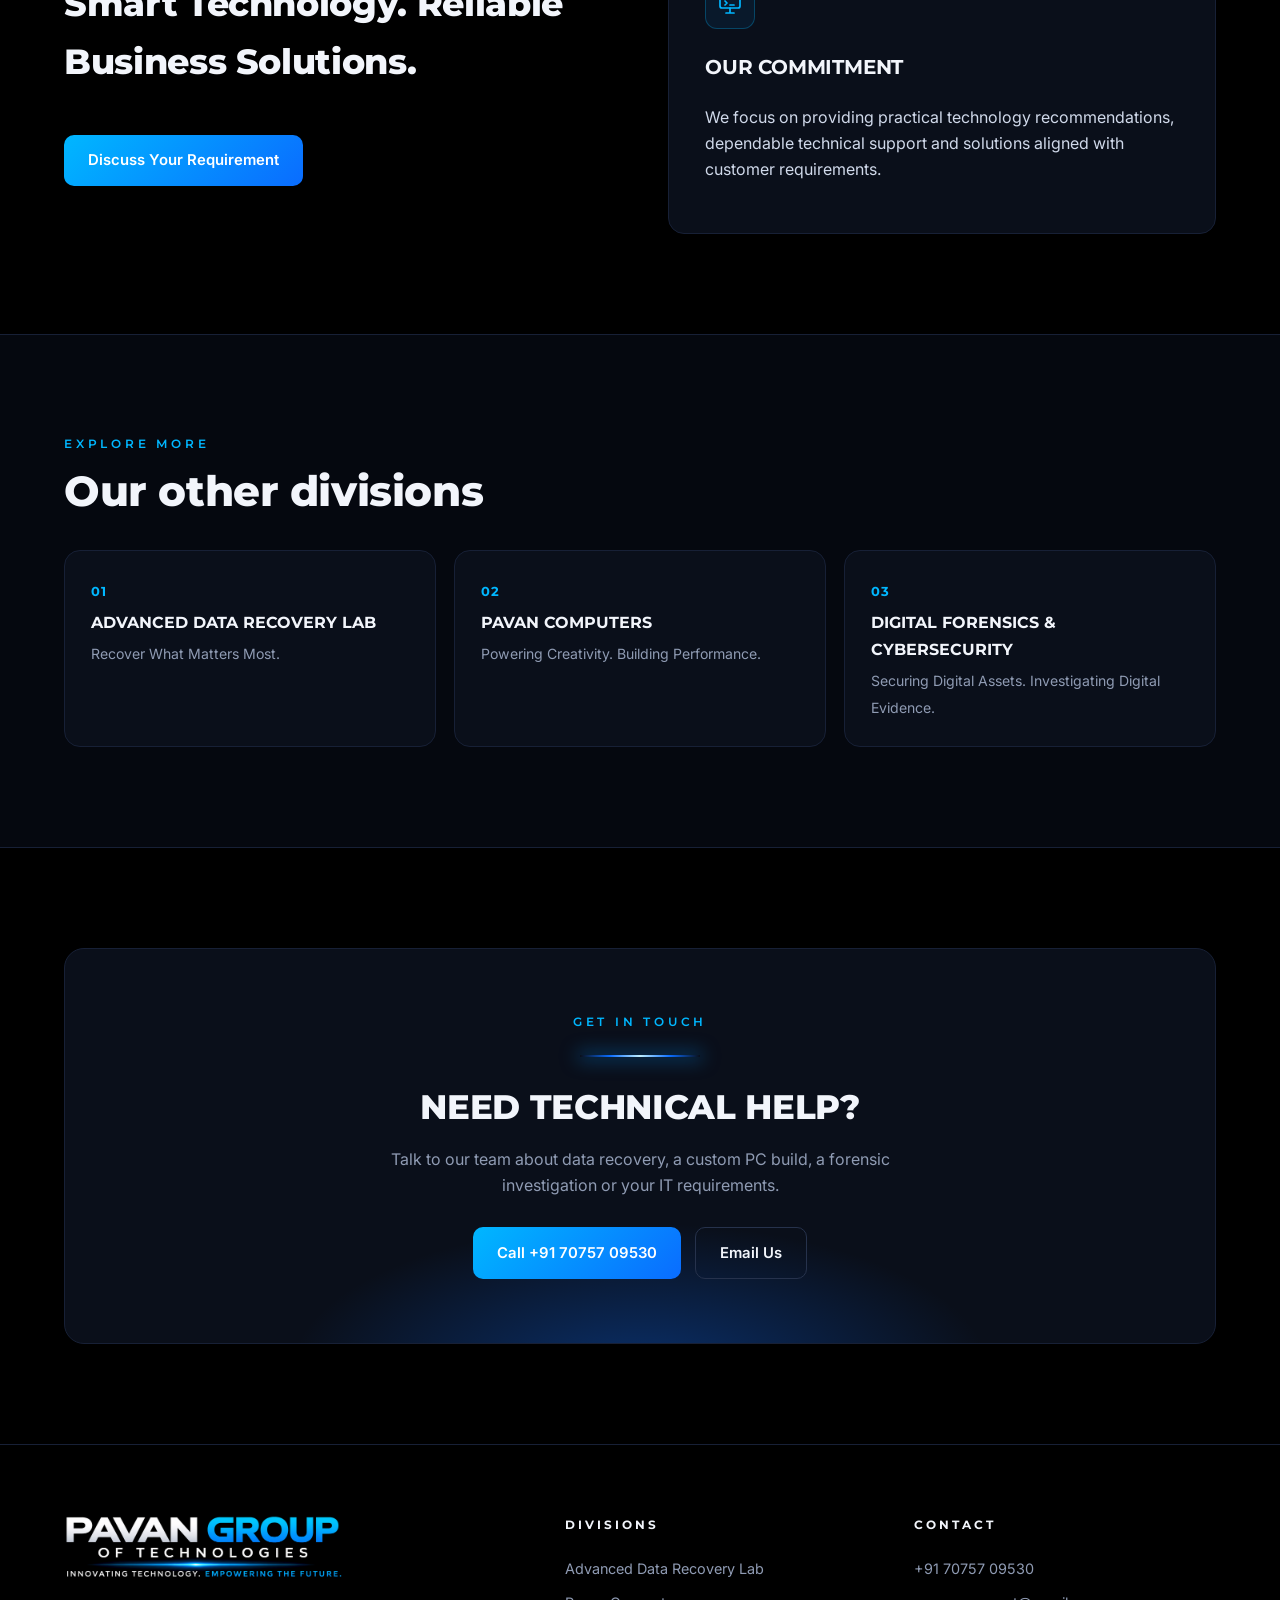
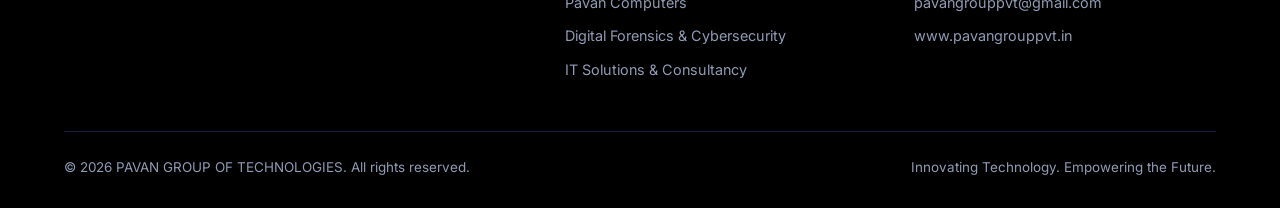
<file: it-solutions-consultancy.html>
<!DOCTYPE html>
<html lang="en"><head>
<meta charset="UTF-8"><meta name="viewport" content="width=device-width, initial-scale=1.0">
<title>IT Solutions & Consultancy | PAVAN GROUP OF TECHNOLOGIES</title><meta name="description" content="PAVAN GROUP OF TECHNOLOGIES provides IT solutions and consultancy services designed to support individuals, professionals and businesses with their technol">
<link rel="icon" href="assets/favicon.png">
<link rel="preconnect" href="https://fonts.googleapis.com"><link href="https://fonts.googleapis.com/css2?family=Inter:wght@400;500;600;700&family=Montserrat:wght@600;700;800&display=swap" rel="stylesheet"><link rel="stylesheet" href="styles.css">
<script>document.documentElement.classList.add('js')</script>
</head><body>
<header><div class="wrap"><nav>
  <a href="index.html" class="brand" aria-label="Pavan Group of Technologies — Home"><img src="assets/logo-header.png" alt="Pavan Group of Technologies"></a>
  <div class="links" id="links">
    <a href="index.html">Home</a>
    <div class="dd"><span class="active" tabindex="0">Divisions ▾</span><div class="dd-menu"><a href="data-recovery-lab.html"><b>01</b>Advanced Data Recovery Lab</a><a href="pavan-computers.html"><b>02</b>Pavan Computers</a><a href="digital-forensics-cybersecurity.html"><b>03</b>Digital Forensics & Cybersecurity</a><a href="it-solutions-consultancy.html" class="active"><b>04</b>IT Solutions & Consultancy</a></div></div>
    <a href="index.html#why">Why Us</a>
    <a href="contact.html">Contact</a>
  </div>
  <a href="tel:+917075709530" class="btn btn-primary">Call +91 70757 09530</a>
  <button class="menu-btn" aria-label="Menu" onclick="document.getElementById('links').classList.toggle('open')">☰</button>
</nav></div></header>
<main>
<section class="phero"><div class="num">04</div><div class="wrap">
  <div class="crumbs"><a href="index.html">Home</a> / Divisions / IT Solutions & Consultancy</div>
  <div class="label">Division 04</div>
  <h1>IT Solutions & Consultancy</h1>
  <div class="tag">Smart Technology. Reliable Business Solutions.</div>
  <hr class="glow short">
  <p class="lead" style="margin-top:16px">PAVAN GROUP OF TECHNOLOGIES provides IT solutions and consultancy services designed to support individuals, professionals and businesses with their technology requirements.</p><p class="lead" style="margin-top:16px">From software installation to system configuration and technical troubleshooting, we offer practical IT support to help customers maintain efficient computing environments.</p>
</div></section>

<section class="alt"><div class="wrap">
  <div class="head reveal"><div class="label">Our Services</div><h2>What we offer</h2></div>
  <div class="sgrid"><div class="sitem reveal"><span class="k">01</span><span>Software Installation and Configuration</span></div><div class="sitem reveal"><span class="k">02</span><span>Operating System Installation</span></div><div class="sitem reveal"><span class="k">03</span><span>Computer System Setup</span></div><div class="sitem reveal"><span class="k">04</span><span>Hardware and Software Support</span></div><div class="sitem reveal"><span class="k">05</span><span>IT Infrastructure Support</span></div><div class="sitem reveal"><span class="k">06</span><span>System Troubleshooting</span></div><div class="sitem reveal"><span class="k">07</span><span>Technical Consultancy</span></div><div class="sitem reveal"><span class="k">08</span><span>Business IT Solutions</span></div><div class="sitem reveal"><span class="k">09</span><span>Computer Maintenance</span></div><div class="sitem reveal"><span class="k">10</span><span>Technology Recommendations</span></div></div>
</div></section>

<section><div class="wrap"><div class="split">
  <div class="reveal"><div class="label">Our Commitment</div><h2 style="font-size:clamp(1.6rem,3vw,2.2rem);font-weight:800;margin:14px 0 18px">Smart Technology. Reliable Business Solutions.</h2><a href="contact.html" class="btn btn-primary" style="margin-top:26px">Discuss Your Requirement</a></div>
  <div class="panel reveal"><div class="icon"><svg viewBox="0 0 24 24"><rect x="2" y="3" width="20" height="13" rx="2"/><path d="M8 21h8M12 16v5M7 9l2 2-2 2M12 13h4"/></svg></div><h3 style="margin-top:22px">Our Commitment</h3><p style="color:#d0d9ea">We focus on providing practical technology recommendations, dependable technical support and solutions aligned with customer requirements.</p></div>
</div></div></section>

<section class="alt"><div class="wrap">
  <div class="head reveal" style="margin-bottom:34px"><div class="label">Explore More</div><h2>Our other divisions</h2></div>
  <div class="other"><a href="data-recovery-lab.html"><b>01</b><strong>Advanced Data Recovery Lab</strong><span>Recover What Matters Most.</span></a><a href="pavan-computers.html"><b>02</b><strong>PAVAN COMPUTERS</strong><span>Powering Creativity. Building Performance.</span></a><a href="digital-forensics-cybersecurity.html"><b>03</b><strong>Digital Forensics & Cybersecurity</strong><span>Securing Digital Assets. Investigating Digital Evidence.</span></a></div>
</div></section>
<section><div class="wrap"><div class="band reveal">
<div class="label">Get in touch</div><hr class="glow short center"><h3>Need technical help?</h3><p>Talk to our team about data recovery, a custom PC build, a forensic investigation or your IT requirements.</p>
<div class="cta-row"><a href="tel:+917075709530" class="btn btn-primary">Call +91 70757 09530</a><a href="mailto:pavangrouppvt@gmail.com" class="btn btn-ghost">Email Us</a></div>
</div></div></section></main>
<footer><div class="wrap">
  <div class="foot">
    <div><img src="assets/logo-full.png" alt="Pavan Group of Technologies — Innovating Technology. Empowering the Future."></div>
    <div><h5>Divisions</h5><a href="data-recovery-lab.html">Advanced Data Recovery Lab</a><a href="pavan-computers.html">Pavan Computers</a><a href="digital-forensics-cybersecurity.html">Digital Forensics & Cybersecurity</a><a href="it-solutions-consultancy.html">IT Solutions & Consultancy</a></div>
    <div><h5>Contact</h5><a href="tel:+917075709530">+91 70757 09530</a><a href="mailto:pavangrouppvt@gmail.com">pavangrouppvt@gmail.com</a><a href="https://www.pavangrouppvt.in">www.pavangrouppvt.in</a></div>
  </div>
  <div class="copy"><div>© <span class="yr"></span> PAVAN GROUP OF TECHNOLOGIES. All rights reserved.</div><div>Innovating Technology. Empowering the Future.</div></div>
</div></footer>
<script>
document.querySelectorAll('.yr').forEach(e=>e.textContent=new Date().getFullYear());
if('IntersectionObserver' in window){const io=new IntersectionObserver(es=>es.forEach(e=>{if(e.isIntersecting){e.target.classList.add('in');io.unobserve(e.target);}}),{threshold:.1});
document.querySelectorAll('.reveal').forEach(el=>io.observe(el));}
setTimeout(()=>document.querySelectorAll('.reveal').forEach(e=>e.classList.add('in')),1800);
</script>
</body></html>
</file>
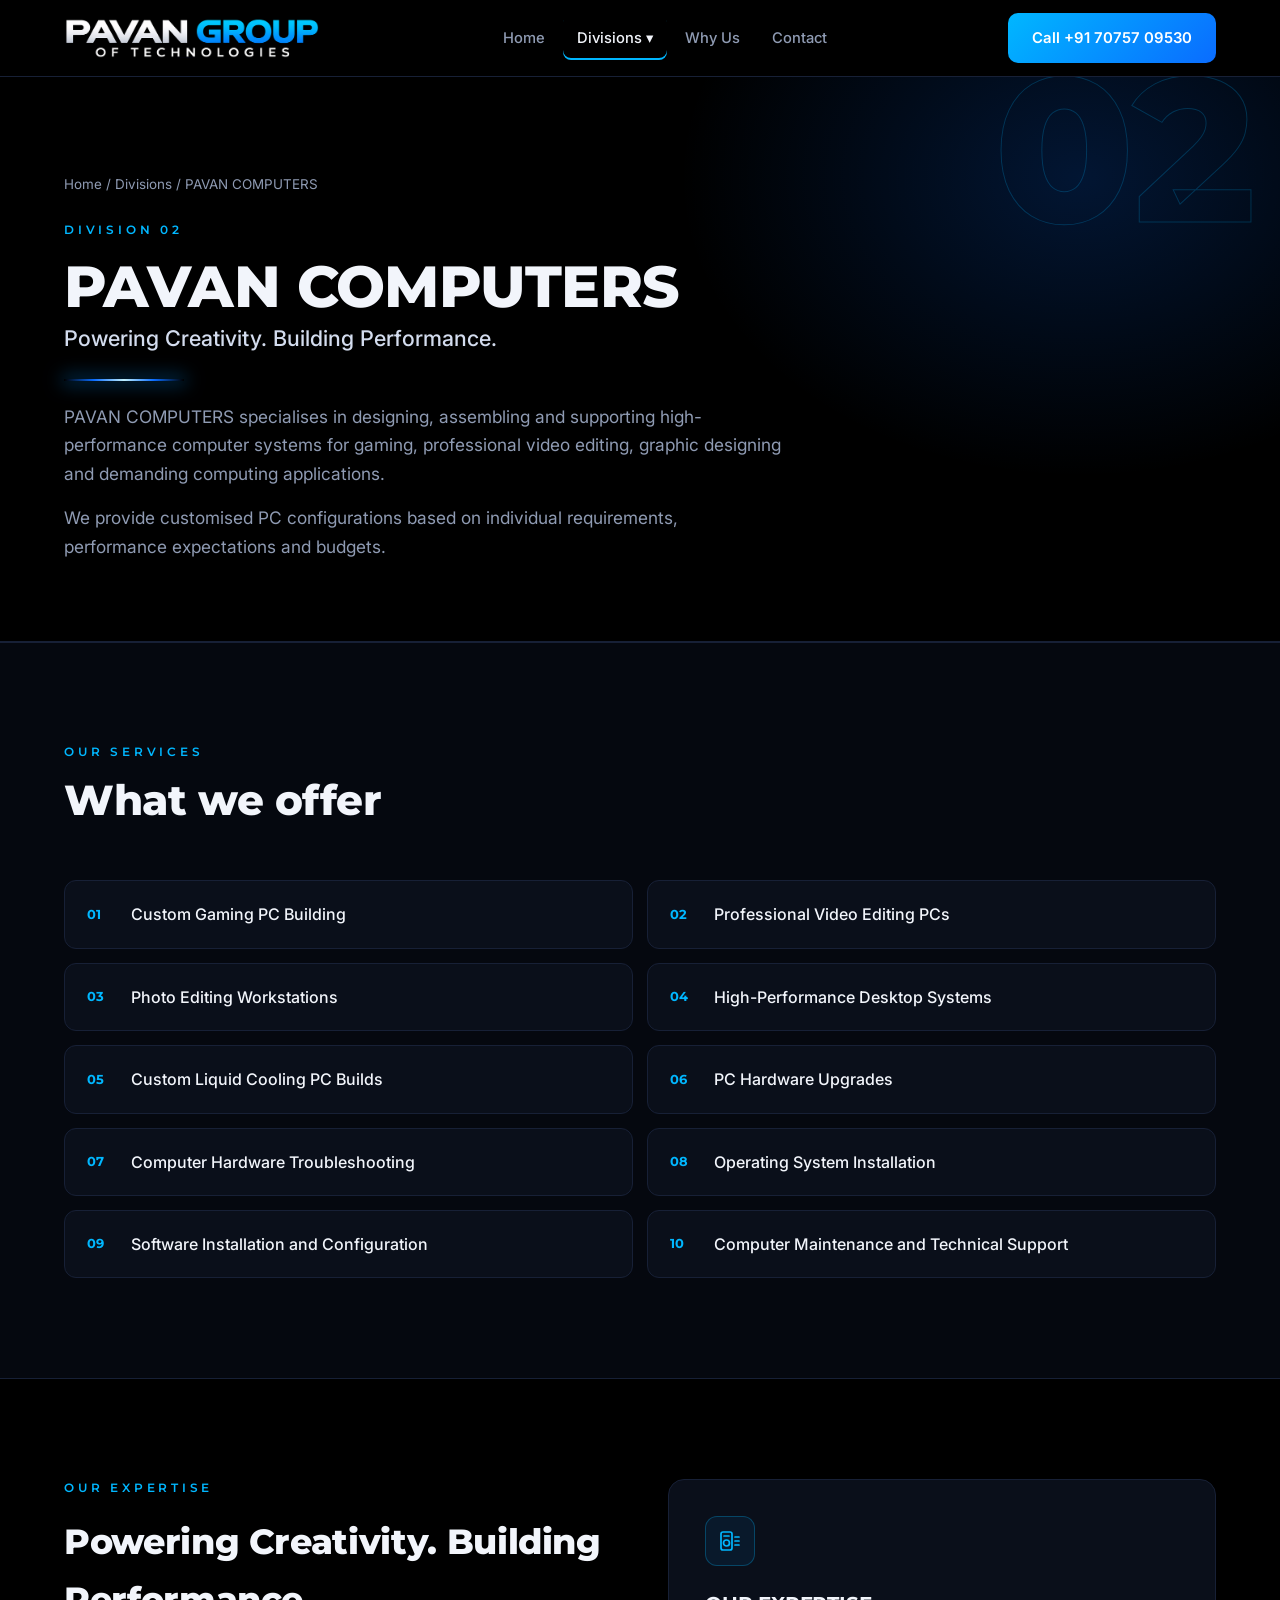
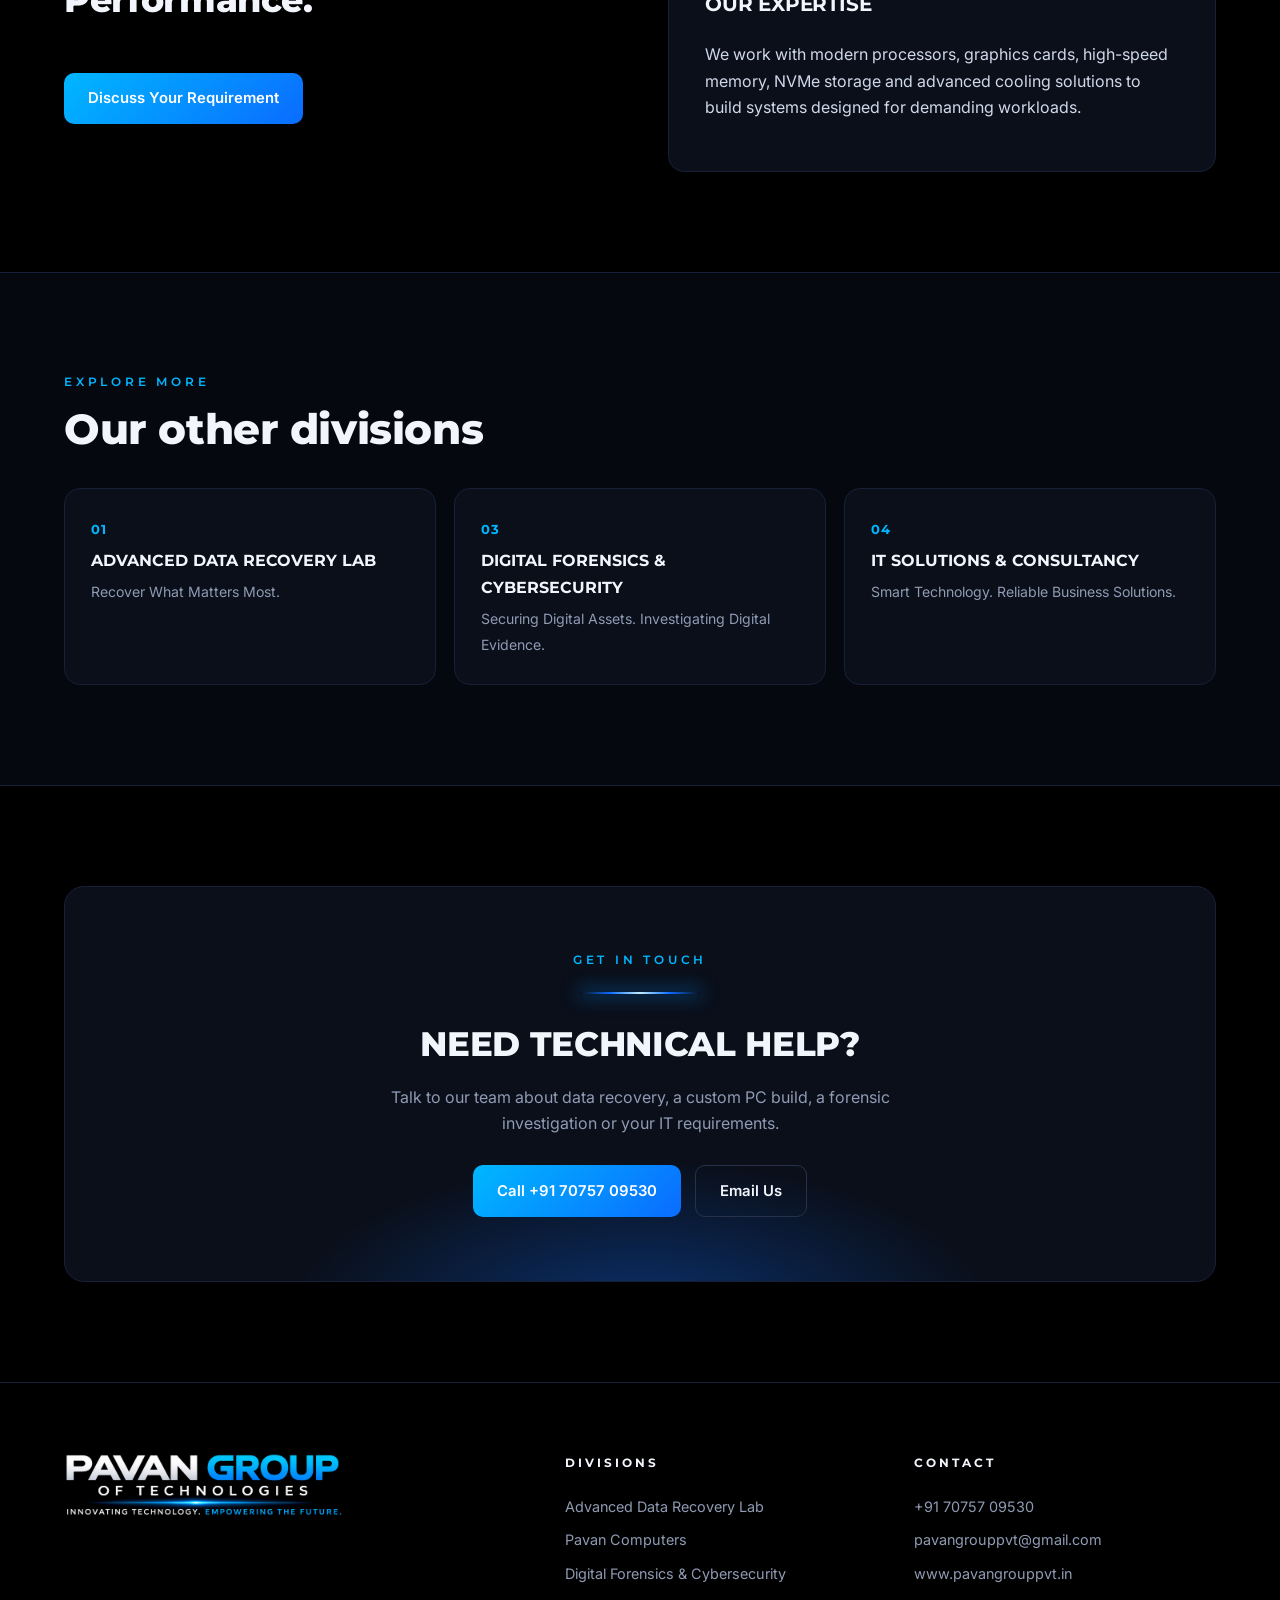
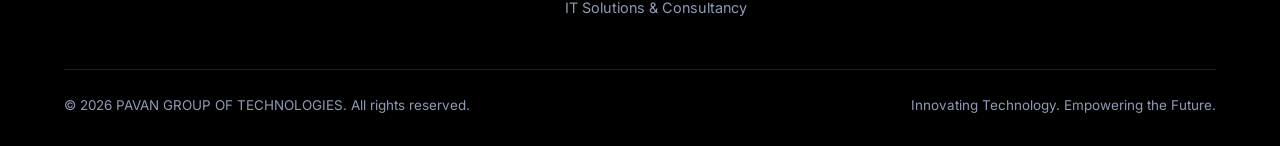
<file: pavan-computers.html>
<!DOCTYPE html>
<html lang="en"><head>
<meta charset="UTF-8"><meta name="viewport" content="width=device-width, initial-scale=1.0">
<title>PAVAN COMPUTERS | PAVAN GROUP OF TECHNOLOGIES</title><meta name="description" content="PAVAN COMPUTERS specialises in designing, assembling and supporting high-performance computer systems for gaming, professional video editing, graphic desig">
<link rel="icon" href="assets/favicon.png">
<link rel="preconnect" href="https://fonts.googleapis.com"><link href="https://fonts.googleapis.com/css2?family=Inter:wght@400;500;600;700&family=Montserrat:wght@600;700;800&display=swap" rel="stylesheet"><link rel="stylesheet" href="styles.css">
<script>document.documentElement.classList.add('js')</script>
</head><body>
<header><div class="wrap"><nav>
  <a href="index.html" class="brand" aria-label="Pavan Group of Technologies — Home"><img src="assets/logo-header.png" alt="Pavan Group of Technologies"></a>
  <div class="links" id="links">
    <a href="index.html">Home</a>
    <div class="dd"><span class="active" tabindex="0">Divisions ▾</span><div class="dd-menu"><a href="data-recovery-lab.html"><b>01</b>Advanced Data Recovery Lab</a><a href="pavan-computers.html" class="active"><b>02</b>Pavan Computers</a><a href="digital-forensics-cybersecurity.html"><b>03</b>Digital Forensics & Cybersecurity</a><a href="it-solutions-consultancy.html"><b>04</b>IT Solutions & Consultancy</a></div></div>
    <a href="index.html#why">Why Us</a>
    <a href="contact.html">Contact</a>
  </div>
  <a href="tel:+917075709530" class="btn btn-primary">Call +91 70757 09530</a>
  <button class="menu-btn" aria-label="Menu" onclick="document.getElementById('links').classList.toggle('open')">☰</button>
</nav></div></header>
<main>
<section class="phero"><div class="num">02</div><div class="wrap">
  <div class="crumbs"><a href="index.html">Home</a> / Divisions / PAVAN COMPUTERS</div>
  <div class="label">Division 02</div>
  <h1>PAVAN COMPUTERS</h1>
  <div class="tag">Powering Creativity. Building Performance.</div>
  <hr class="glow short">
  <p class="lead" style="margin-top:16px">PAVAN COMPUTERS specialises in designing, assembling and supporting high-performance computer systems for gaming, professional video editing, graphic designing and demanding computing applications.</p><p class="lead" style="margin-top:16px">We provide customised PC configurations based on individual requirements, performance expectations and budgets.</p>
</div></section>

<section class="alt"><div class="wrap">
  <div class="head reveal"><div class="label">Our Services</div><h2>What we offer</h2></div>
  <div class="sgrid"><div class="sitem reveal"><span class="k">01</span><span>Custom Gaming PC Building</span></div><div class="sitem reveal"><span class="k">02</span><span>Professional Video Editing PCs</span></div><div class="sitem reveal"><span class="k">03</span><span>Photo Editing Workstations</span></div><div class="sitem reveal"><span class="k">04</span><span>High-Performance Desktop Systems</span></div><div class="sitem reveal"><span class="k">05</span><span>Custom Liquid Cooling PC Builds</span></div><div class="sitem reveal"><span class="k">06</span><span>PC Hardware Upgrades</span></div><div class="sitem reveal"><span class="k">07</span><span>Computer Hardware Troubleshooting</span></div><div class="sitem reveal"><span class="k">08</span><span>Operating System Installation</span></div><div class="sitem reveal"><span class="k">09</span><span>Software Installation and Configuration</span></div><div class="sitem reveal"><span class="k">10</span><span>Computer Maintenance and Technical Support</span></div></div>
</div></section>

<section><div class="wrap"><div class="split">
  <div class="reveal"><div class="label">Our Expertise</div><h2 style="font-size:clamp(1.6rem,3vw,2.2rem);font-weight:800;margin:14px 0 18px">Powering Creativity. Building Performance.</h2><a href="contact.html" class="btn btn-primary" style="margin-top:26px">Discuss Your Requirement</a></div>
  <div class="panel reveal"><div class="icon"><svg viewBox="0 0 24 24"><rect x="3" y="3" width="11" height="18" rx="2"/><circle cx="8.5" cy="14" r="3"/><path d="M6 7h5M17 8h4M17 12h4M17 16h4"/></svg></div><h3 style="margin-top:22px">Our Expertise</h3><p style="color:#d0d9ea">We work with modern processors, graphics cards, high-speed memory, NVMe storage and advanced cooling solutions to build systems designed for demanding workloads.</p></div>
</div></div></section>

<section class="alt"><div class="wrap">
  <div class="head reveal" style="margin-bottom:34px"><div class="label">Explore More</div><h2>Our other divisions</h2></div>
  <div class="other"><a href="data-recovery-lab.html"><b>01</b><strong>Advanced Data Recovery Lab</strong><span>Recover What Matters Most.</span></a><a href="digital-forensics-cybersecurity.html"><b>03</b><strong>Digital Forensics & Cybersecurity</strong><span>Securing Digital Assets. Investigating Digital Evidence.</span></a><a href="it-solutions-consultancy.html"><b>04</b><strong>IT Solutions & Consultancy</strong><span>Smart Technology. Reliable Business Solutions.</span></a></div>
</div></section>
<section><div class="wrap"><div class="band reveal">
<div class="label">Get in touch</div><hr class="glow short center"><h3>Need technical help?</h3><p>Talk to our team about data recovery, a custom PC build, a forensic investigation or your IT requirements.</p>
<div class="cta-row"><a href="tel:+917075709530" class="btn btn-primary">Call +91 70757 09530</a><a href="mailto:pavangrouppvt@gmail.com" class="btn btn-ghost">Email Us</a></div>
</div></div></section></main>
<footer><div class="wrap">
  <div class="foot">
    <div><img src="assets/logo-full.png" alt="Pavan Group of Technologies — Innovating Technology. Empowering the Future."></div>
    <div><h5>Divisions</h5><a href="data-recovery-lab.html">Advanced Data Recovery Lab</a><a href="pavan-computers.html">Pavan Computers</a><a href="digital-forensics-cybersecurity.html">Digital Forensics & Cybersecurity</a><a href="it-solutions-consultancy.html">IT Solutions & Consultancy</a></div>
    <div><h5>Contact</h5><a href="tel:+917075709530">+91 70757 09530</a><a href="mailto:pavangrouppvt@gmail.com">pavangrouppvt@gmail.com</a><a href="https://www.pavangrouppvt.in">www.pavangrouppvt.in</a></div>
  </div>
  <div class="copy"><div>© <span class="yr"></span> PAVAN GROUP OF TECHNOLOGIES. All rights reserved.</div><div>Innovating Technology. Empowering the Future.</div></div>
</div></footer>
<script>
document.querySelectorAll('.yr').forEach(e=>e.textContent=new Date().getFullYear());
if('IntersectionObserver' in window){const io=new IntersectionObserver(es=>es.forEach(e=>{if(e.isIntersecting){e.target.classList.add('in');io.unobserve(e.target);}}),{threshold:.1});
document.querySelectorAll('.reveal').forEach(el=>io.observe(el));}
setTimeout(()=>document.querySelectorAll('.reveal').forEach(e=>e.classList.add('in')),1800);
</script>
</body></html>
</file>
<file: styles.css>
:root{
  --bg:#000; --bg2:#05080f; --card:#0a0f1a; --card2:#0d1422; --line:#172036;
  --text:#f2f5fb; --muted:#8f9bb3; --blue:#00b7ff; --blue2:#0a6cff;
  --radius:16px; --max:1200px;
  --head:'Montserrat',system-ui,sans-serif;
}
*{box-sizing:border-box;margin:0;padding:0}
html{scroll-behavior:smooth}
body{font-family:Inter,system-ui,sans-serif;background:var(--bg);color:var(--text);line-height:1.65;-webkit-font-smoothing:antialiased}
a{color:inherit;text-decoration:none}
img{display:block;max-width:100%}
.wrap{max-width:var(--max);margin:0 auto;padding:0 24px}
h1,h2,h3,h4{font-family:var(--head);letter-spacing:-.01em}
.label{font-family:var(--head);font-size:.74rem;font-weight:600;letter-spacing:.32em;text-transform:uppercase;color:var(--blue)}
.blue{background:linear-gradient(180deg,var(--blue),var(--blue2));-webkit-background-clip:text;background-clip:text;color:transparent}

/* glow line, echoing the logo */
.glow{height:2px;background:linear-gradient(90deg,transparent,var(--blue2) 25%,#bfefff 50%,var(--blue2) 75%,transparent);box-shadow:0 0 18px 2px rgba(0,150,255,.55);border:0}
.glow.short{width:120px;margin:22px 0}
.glow.center{margin-left:auto;margin-right:auto}

/* NAV */
header{position:sticky;top:0;z-index:50;background:rgba(0,0,0,.86);backdrop-filter:blur(14px);border-bottom:1px solid var(--line)}
nav{display:flex;align-items:center;justify-content:space-between;height:76px;gap:20px}
.brand img{height:40px;width:auto}
.links{display:flex;gap:4px;font-size:.92rem;color:var(--muted);align-items:center}
.links > a,.dd > span{padding:10px 14px;border-radius:8px;cursor:pointer;display:block;font-weight:500}
.links > a:hover,.dd:hover > span,.links .active{color:var(--text)}
.links .active{box-shadow:inset 0 -2px 0 var(--blue)}
.dd{position:relative}
.dd-menu{position:absolute;top:100%;left:-10px;min-width:300px;background:var(--bg2);border:1px solid var(--line);border-radius:14px;padding:8px;opacity:0;visibility:hidden;transform:translateY(6px);transition:.18s;box-shadow:0 20px 50px -20px rgba(0,0,0,.9)}
.dd:hover .dd-menu,.dd:focus-within .dd-menu{opacity:1;visibility:visible;transform:none}
.dd-menu a{display:flex;gap:12px;align-items:baseline;padding:11px 14px;border-radius:9px;color:var(--muted)}
.dd-menu a b{font-family:var(--head);color:var(--blue);font-size:.78rem}
.dd-menu a:hover,.dd-menu a.active{background:var(--card2);color:var(--text)}
.btn{display:inline-flex;align-items:center;gap:8px;padding:13px 24px;border-radius:10px;font-weight:600;font-size:.93rem;transition:.2s;white-space:nowrap}
.btn-primary{background:linear-gradient(135deg,var(--blue),var(--blue2));color:#fff}
.btn-primary:hover{transform:translateY(-2px);box-shadow:0 12px 34px -10px var(--blue2)}
.btn-ghost{border:1px solid #26324c;color:var(--text)}
.btn-ghost:hover{border-color:var(--blue)}
.menu-btn{display:none;background:none;border:0;color:var(--text);font-size:1.6rem;cursor:pointer}

/* HERO (home) */
.hero{position:relative;padding:110px 0 90px;text-align:center;overflow:hidden}
.hero::before{content:"";position:absolute;left:50%;top:38%;width:1100px;height:520px;transform:translate(-50%,-50%);background:radial-gradient(closest-side,rgba(10,108,255,.22),transparent);pointer-events:none}
.hero .wrap{position:relative}
.hero-logo{width:min(820px,100%);margin:0 auto}
.hero p.lead{font-size:1.15rem;color:var(--muted);max-width:680px;margin:34px auto 38px}
.cta-row{display:flex;gap:14px;flex-wrap:wrap;justify-content:center}
.div-strip{display:grid;grid-template-columns:repeat(4,1fr);gap:1px;background:var(--line);border:1px solid var(--line);border-radius:var(--radius);overflow:hidden;margin-top:76px;text-align:left}
.div-strip a{background:var(--bg2);padding:22px 24px;transition:.2s}
.div-strip a:hover{background:var(--card2)}
.div-strip b{font-family:var(--head);color:var(--blue);font-size:.8rem;letter-spacing:.1em}
.div-strip span{display:block;font-weight:600;font-size:.98rem;margin-top:4px}

/* PAGE HERO (inner) */
.phero{position:relative;padding:96px 0 80px;overflow:hidden;border-bottom:1px solid var(--line)}
.phero::before{content:"";position:absolute;right:-200px;top:-200px;width:800px;height:600px;background:radial-gradient(closest-side,rgba(10,108,255,.2),transparent);pointer-events:none}
.phero .wrap{position:relative}
.phero .num{position:absolute;right:24px;top:-30px;font-family:var(--head);font-weight:800;font-size:clamp(7rem,16vw,13rem);line-height:1;color:transparent;-webkit-text-stroke:1px rgba(0,183,255,.22);pointer-events:none}
.crumbs{font-size:.84rem;color:var(--muted);margin-bottom:26px}
.crumbs a:hover{color:var(--blue)}
.phero h1{font-size:clamp(2.2rem,5vw,3.6rem);font-weight:800;line-height:1.08;margin:14px 0 0;max-width:820px;text-transform:uppercase}
.phero .tag{font-size:clamp(1.1rem,2vw,1.35rem);color:#d3dcee;font-weight:500;margin-top:4px}
.phero p.lead{font-size:1.08rem;color:var(--muted);max-width:720px}

/* SECTIONS */
section{padding:100px 0}
.alt{background:var(--bg2);border-top:1px solid var(--line);border-bottom:1px solid var(--line)}
.head{max-width:720px;margin-bottom:56px}
.head.center{text-align:center;margin-left:auto;margin-right:auto}
.head h2{font-size:clamp(1.8rem,3.4vw,2.6rem);font-weight:800;margin-top:14px;line-height:1.15}
.head p{color:var(--muted);font-size:1.05rem;margin-top:14px}

/* ICON */
.icon{width:50px;height:50px;border-radius:12px;background:rgba(0,150,255,.08);border:1px solid rgba(0,183,255,.28);display:grid;place-items:center;flex-shrink:0}
.icon svg{width:24px;height:24px;stroke:var(--blue);fill:none;stroke-width:1.7;stroke-linecap:round;stroke-linejoin:round}

/* DIVISION BLOCKS (home) */
.divs{display:grid;gap:22px}
.dv{display:grid;grid-template-columns:120px 1fr 1fr;gap:40px;align-items:start;background:var(--card);border:1px solid var(--line);border-radius:var(--radius);padding:42px;transition:.25s;position:relative;overflow:hidden}
.dv:hover{border-color:rgba(0,183,255,.45)}
.dv::before{content:"";position:absolute;left:0;top:0;bottom:0;width:3px;background:linear-gradient(180deg,var(--blue),var(--blue2));opacity:0;transition:.25s}
.dv:hover::before{opacity:1}
.dv .n{font-family:var(--head);font-weight:800;font-size:3.4rem;line-height:1;color:transparent;-webkit-text-stroke:1.2px var(--blue)}
.dv h3{font-size:1.5rem;font-weight:700;text-transform:uppercase;letter-spacing:.01em}
.dv .tg{color:var(--blue);font-weight:600;margin:6px 0 14px;font-size:.98rem}
.dv p{color:var(--muted);font-size:.96rem}
.dv .more{display:inline-block;margin-top:20px;font-weight:600;font-size:.92rem;color:var(--text);border-bottom:1px solid var(--blue);padding-bottom:2px}
ul.chips{list-style:none;display:flex;flex-wrap:wrap;gap:8px}
ul.chips li{font-size:.84rem;padding:7px 13px;border:1px solid var(--line);border-radius:999px;color:#c7d1e4;background:var(--bg2)}

/* WHY */
.why{display:grid;grid-template-columns:repeat(3,1fr);gap:20px}
.why > div{background:var(--card);border:1px solid var(--line);border-radius:var(--radius);padding:30px;display:flex;gap:18px;align-items:center}
.why h4{font-family:Inter,sans-serif;font-size:1.02rem;font-weight:600;letter-spacing:0}

/* SERVICE GRID (division pages) */
.sgrid{display:grid;grid-template-columns:repeat(2,1fr);gap:14px}
.sitem{display:flex;align-items:center;gap:18px;background:var(--card);border:1px solid var(--line);border-radius:12px;padding:20px 22px;transition:.2s}
.sitem:hover{border-color:rgba(0,183,255,.45);transform:translateX(4px)}
.sitem .k{font-family:var(--head);font-weight:700;font-size:.82rem;color:var(--blue);min-width:26px}
.sitem span{font-weight:500}

.split{display:grid;grid-template-columns:1fr 1fr;gap:56px;align-items:start}
.split p{color:var(--muted);margin-bottom:14px}
.panel{background:var(--card);border:1px solid var(--line);border-radius:var(--radius);padding:36px}
.panel h3{font-size:1.25rem;text-transform:uppercase;margin-bottom:20px}
ul.list{list-style:none;display:grid;gap:14px}
ul.list li{padding-left:30px;position:relative;color:#d0d9ea}
ul.list li::before{content:"";position:absolute;left:0;top:.45em;width:14px;height:14px;border-radius:4px;border:1.5px solid var(--blue);background:rgba(0,183,255,.12)}
.note{border-left:3px solid var(--blue);padding:18px 22px;background:rgba(0,150,255,.06);border-radius:0 10px 10px 0;color:#d0d9ea;font-size:.95rem;margin-top:22px}

.other{display:grid;grid-template-columns:repeat(3,1fr);gap:18px}
.other a{background:var(--card);border:1px solid var(--line);border-radius:var(--radius);padding:26px;transition:.2s}
.other a:hover{border-color:var(--blue);transform:translateY(-3px)}
.other b{font-family:var(--head);color:var(--blue);font-size:.82rem;letter-spacing:.1em}
.other strong{display:block;font-family:var(--head);text-transform:uppercase;font-size:1.02rem;margin:6px 0 4px}
.other span{font-size:.88rem;color:var(--muted)}

/* CTA BAND */
.band{position:relative;text-align:center;background:var(--card);border:1px solid var(--line);border-radius:20px;padding:64px 30px;overflow:hidden}
.band::before{content:"";position:absolute;left:50%;bottom:-180px;width:700px;height:300px;transform:translateX(-50%);background:radial-gradient(closest-side,rgba(10,108,255,.35),transparent)}
.band > *{position:relative}
.band h3{font-size:clamp(1.5rem,3vw,2.1rem);font-weight:800;text-transform:uppercase}
.band p{color:var(--muted);max-width:560px;margin:12px auto 28px}

/* CONTACT */
.cards{display:grid;grid-template-columns:repeat(3,1fr);gap:20px}
.ccard{background:var(--card);border:1px solid var(--line);border-radius:var(--radius);padding:36px;transition:.2s;display:block}
a.ccard:hover{border-color:rgba(0,183,255,.55);transform:translateY(-4px)}
.ccard .icon{margin-bottom:26px}
.ccard h4{font-family:var(--head);font-size:.74rem;text-transform:uppercase;letter-spacing:.26em;color:var(--muted);font-weight:600;margin-bottom:10px}
.ccard p{font-size:1.25rem;font-weight:600;word-break:break-word}
.ccard small{display:block;color:var(--blue);font-size:.88rem;margin-top:10px;font-weight:500}
.loc{display:grid;grid-template-columns:1fr 1.5fr;gap:20px;margin-top:20px}
.addr{background:var(--card);border:1px solid var(--line);border-radius:var(--radius);padding:36px;display:flex;flex-direction:column;gap:20px}
.addr h3{font-size:1.2rem;text-transform:uppercase}
.addr p{color:#d0d9ea}
.map{border:1px solid var(--line);border-radius:var(--radius);overflow:hidden;min-height:380px;background:var(--card)}
.map iframe{width:100%;height:100%;min-height:380px;border:0;filter:invert(92%) hue-rotate(180deg) contrast(.9)}

/* FOOTER */
footer{border-top:1px solid var(--line);padding:70px 0 30px;color:var(--muted);font-size:.9rem;background:var(--bg)}
.foot{display:grid;grid-template-columns:1.5fr 1fr 1fr;gap:48px;margin-bottom:44px}
.foot img{width:280px}
.foot h5{font-family:var(--head);color:var(--text);font-size:.78rem;letter-spacing:.24em;text-transform:uppercase;margin-bottom:16px}
.foot a{display:block;padding:5px 0}
.foot a:hover{color:var(--blue)}
.copy{border-top:1px solid var(--line);padding-top:24px;display:flex;justify-content:space-between;flex-wrap:wrap;gap:12px;font-size:.84rem}

/* REVEAL (only when JS runs) */
.js .reveal{opacity:0;transform:translateY(22px);transition:opacity .7s ease,transform .7s ease}
.js .reveal.in{opacity:1;transform:none}

@media(max-width:1000px){
  .dv{grid-template-columns:80px 1fr;gap:24px}
  .dv > ul{grid-column:2}
  .why,.other,.cards{grid-template-columns:repeat(2,1fr)}
  .split,.loc{grid-template-columns:1fr}
  .div-strip{grid-template-columns:repeat(2,1fr)}
}
@media(max-width:860px){
  .links{display:none;position:absolute;top:76px;left:0;right:0;flex-direction:column;align-items:stretch;gap:0;background:var(--bg2);border-bottom:1px solid var(--line);padding:8px 0}
  .links.open{display:flex}
  .links > a,.dd > span{padding:14px 24px;border-radius:0}
  .links .active{box-shadow:inset 3px 0 0 var(--blue)}
  .dd-menu{position:static;opacity:1;visibility:visible;transform:none;border:0;background:transparent;padding:0 0 6px 14px;box-shadow:none;min-width:0}
  .menu-btn{display:block}
  nav > .btn{display:none}
}
@media(max-width:640px){
  .brand img{height:32px}
  .dv{grid-template-columns:1fr;padding:30px}
  .dv > ul{grid-column:auto}
  .dv .n{font-size:2.6rem}
  .why,.other,.cards,.sgrid,.foot,.div-strip{grid-template-columns:1fr}
  section{padding:76px 0}
  .hero{padding:80px 0 70px}
  .phero .num{top:auto;bottom:-20px;font-size:7rem}
}
</file>
